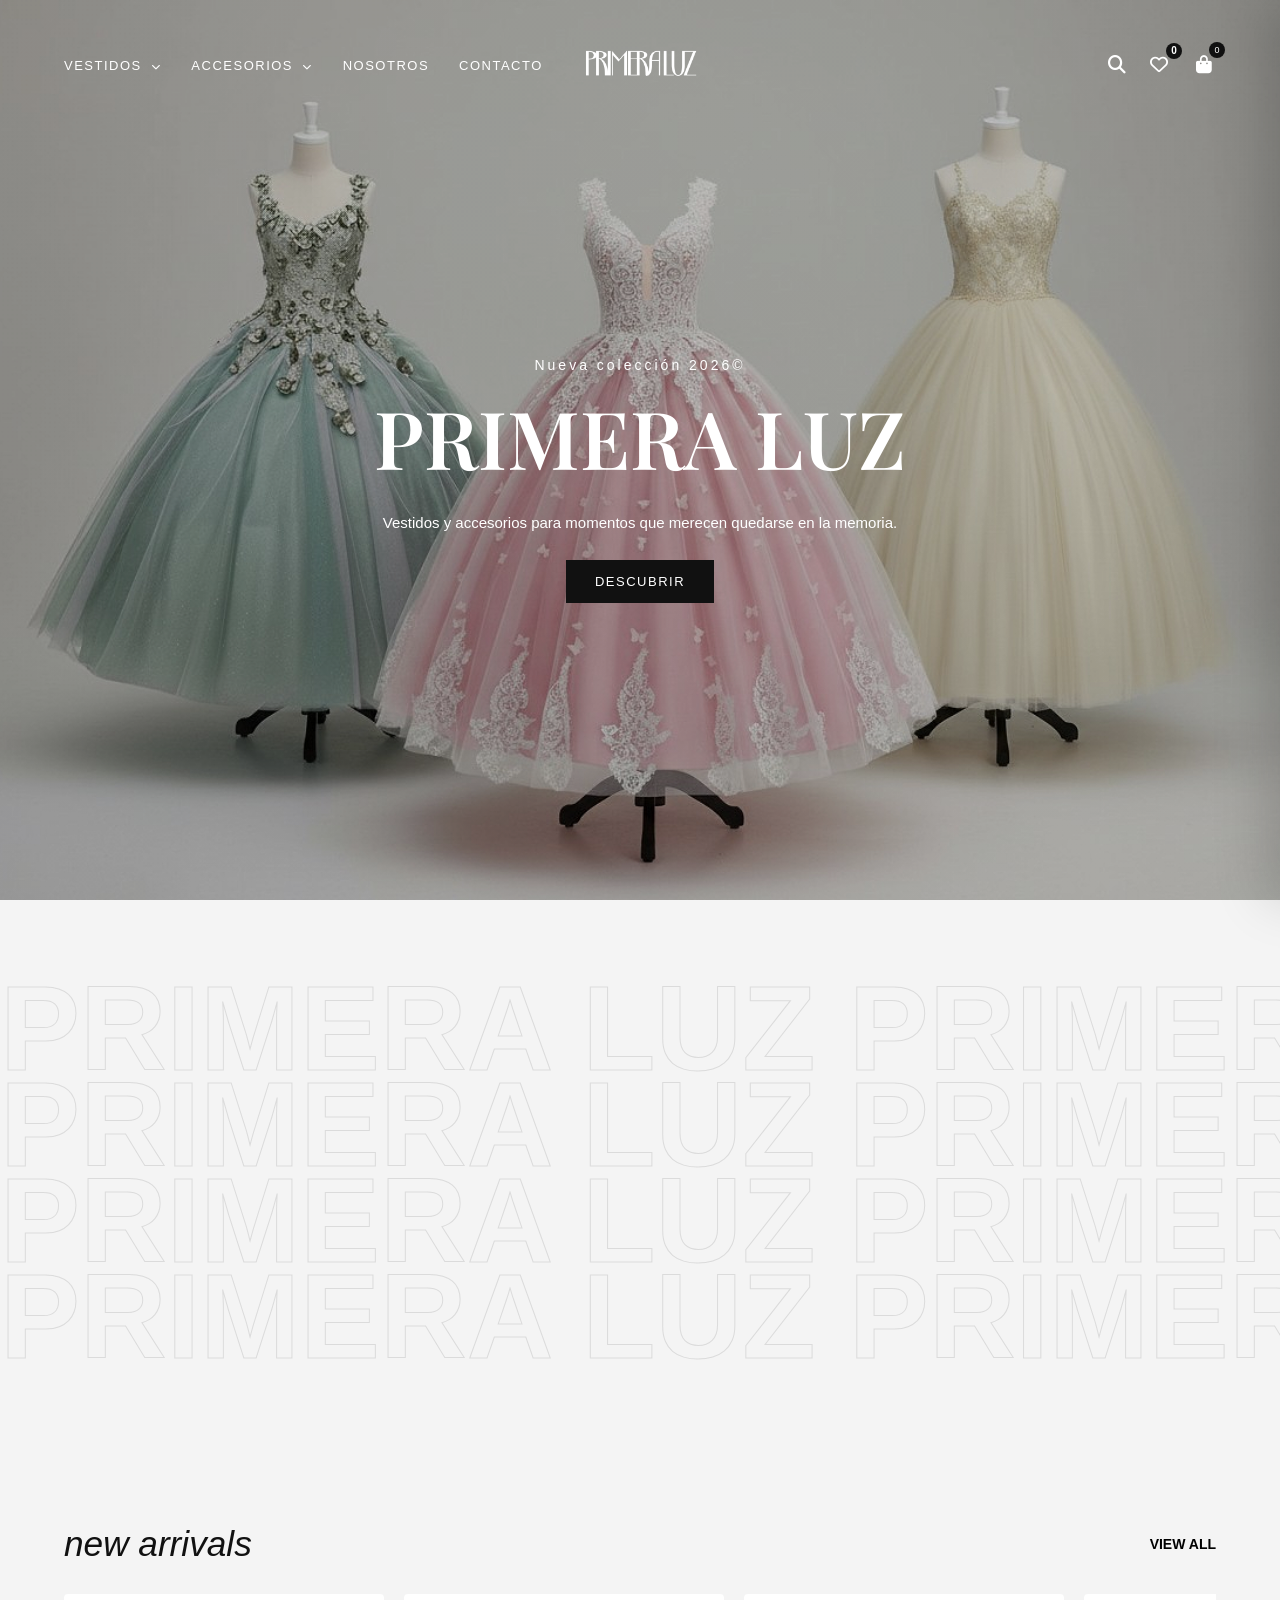
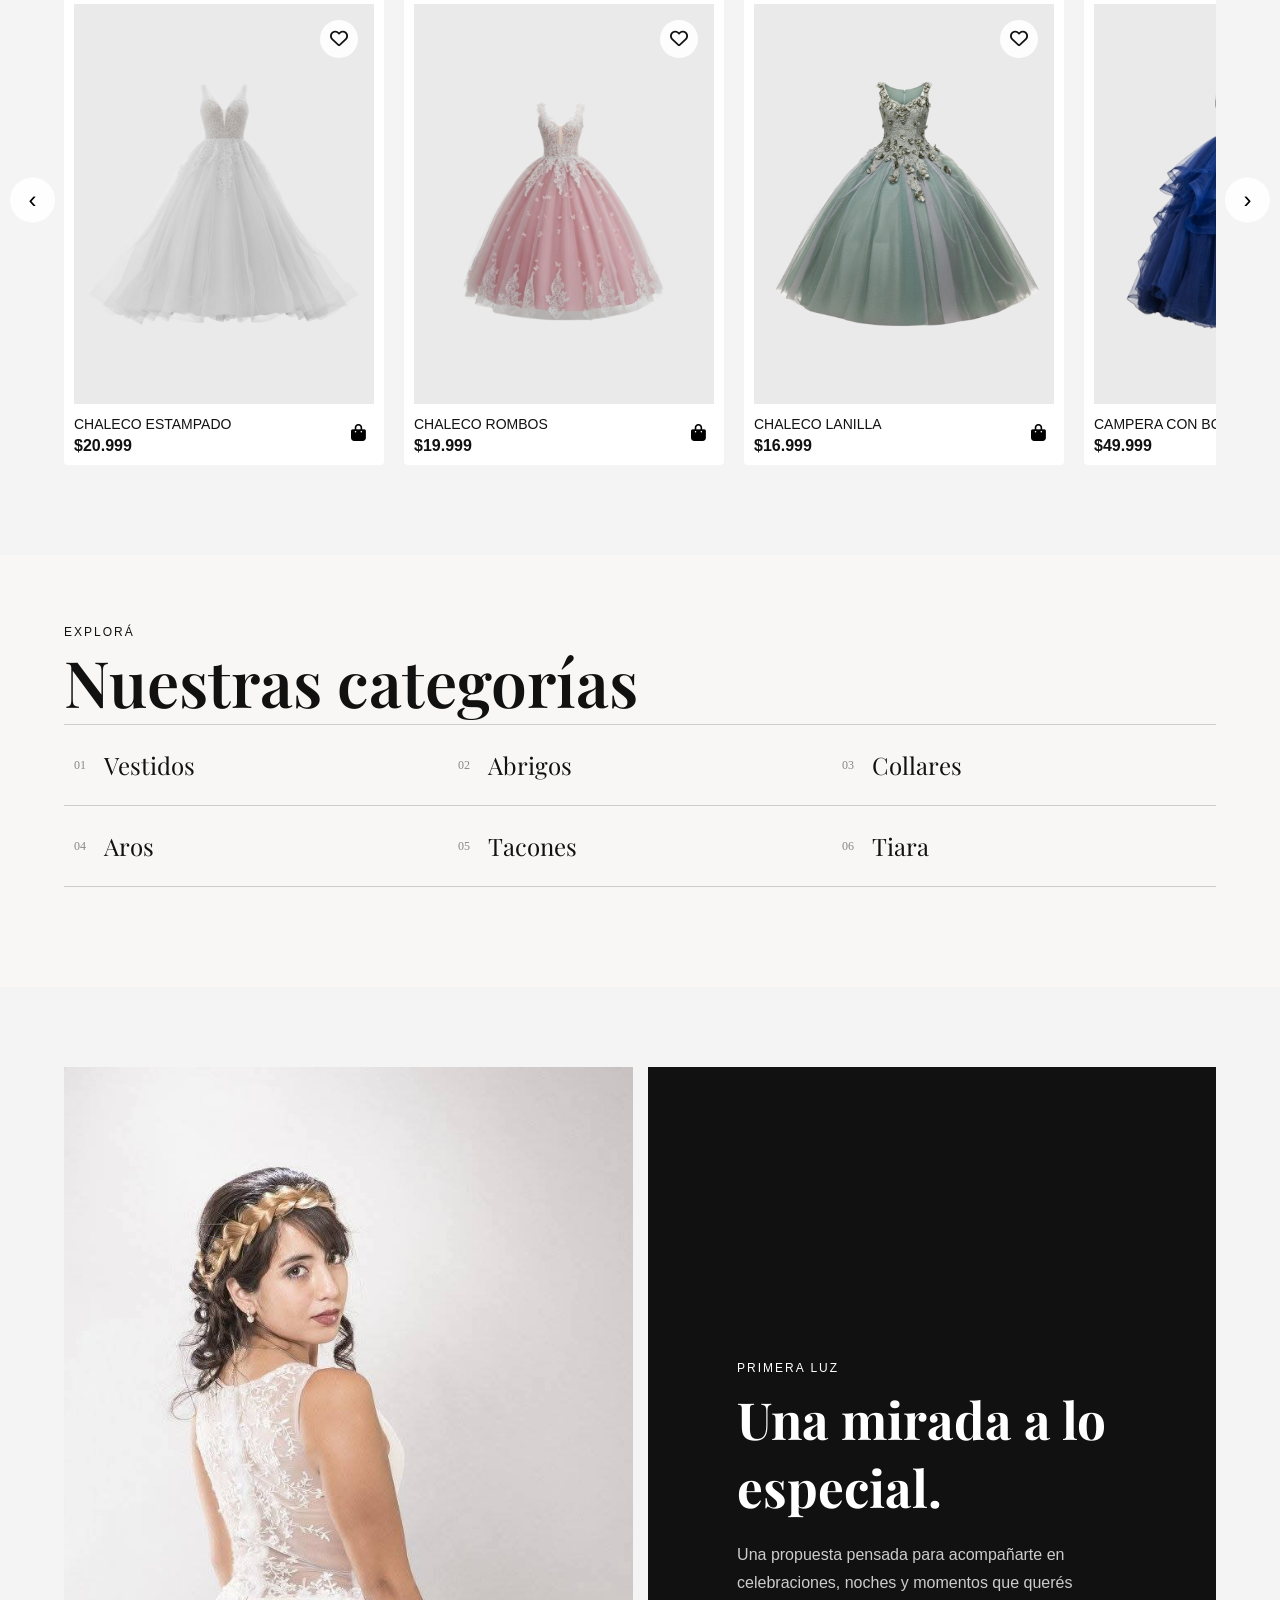
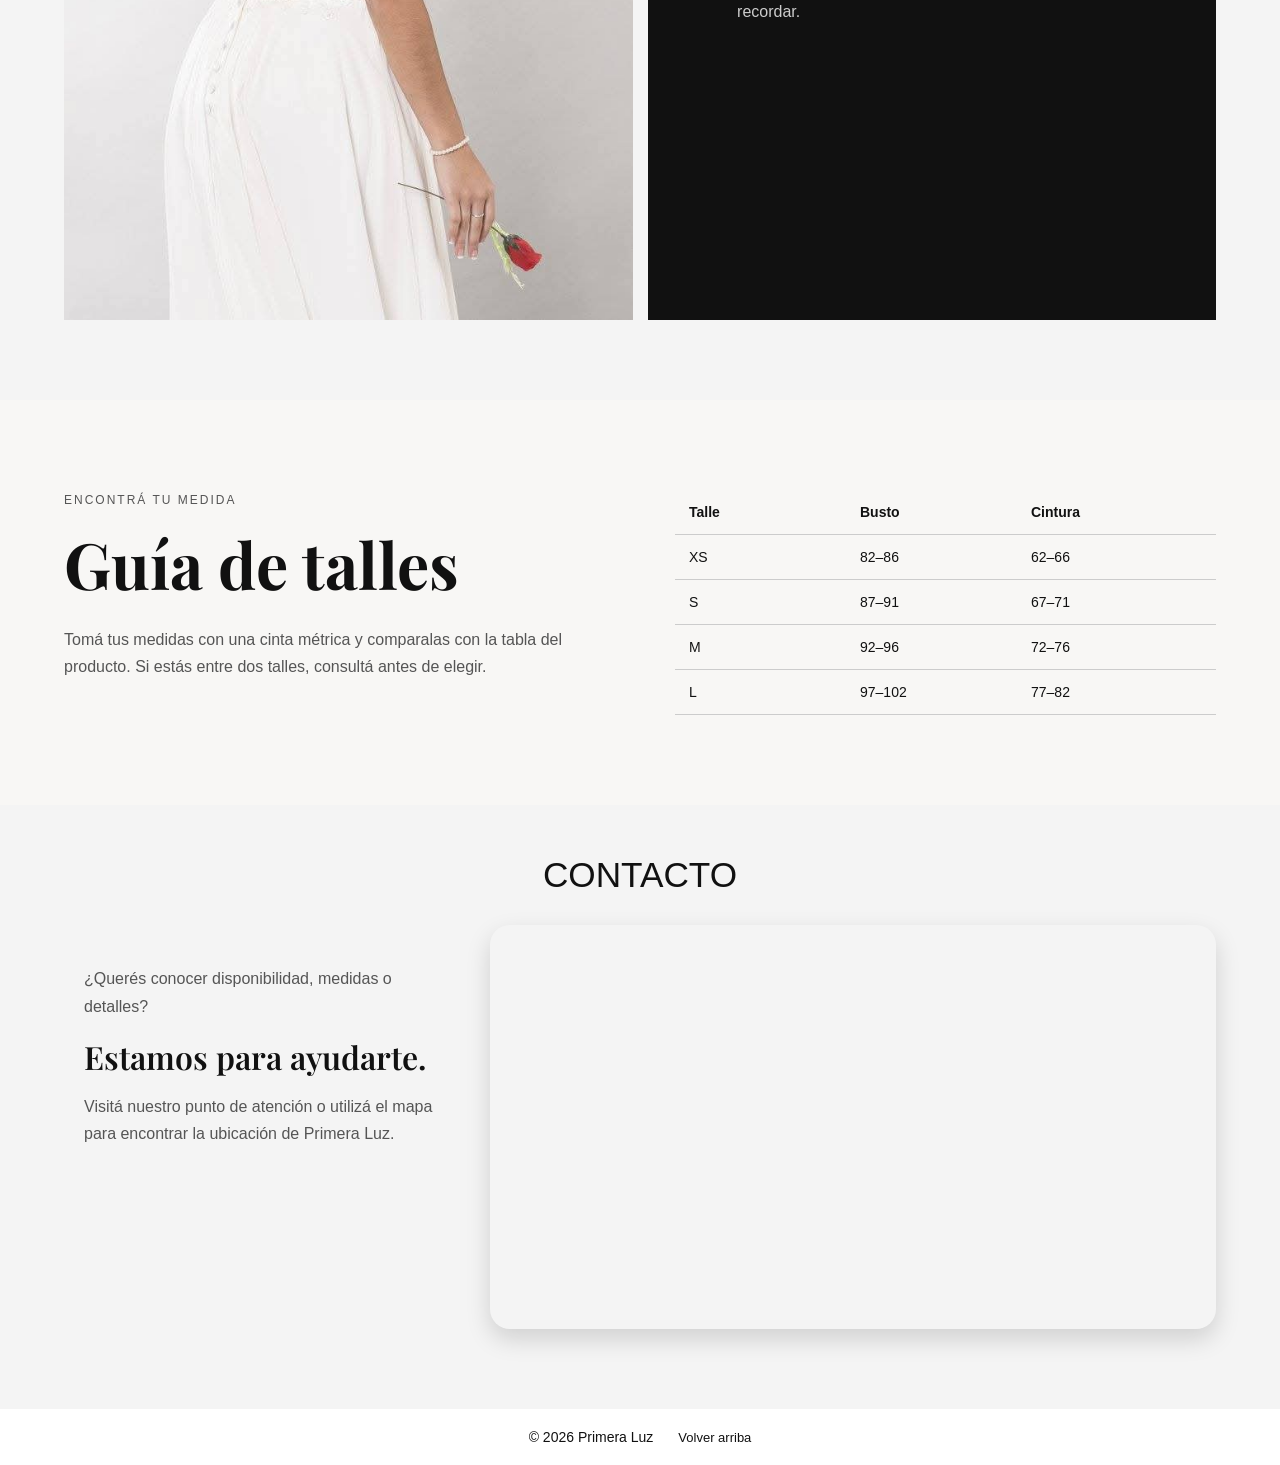
<file: index.html>
<!DOCTYPE html><html lang="es"><head><meta charset="UTF-8"><meta name="viewport" content="width=device-width, initial-scale=1.0"><title>Primera Luz</title><link rel="stylesheet" href="https://cdnjs.cloudflare.com/ajax/libs/font-awesome/6.5.0/css/all.min.css"><link href="https://fonts.googleapis.com/css2?family=Playfair+Display:wght@600&family=Segoe+UI:wght@400;500;600&display=swap" rel="stylesheet"><link rel="stylesheet" href="style.css"></head><body data-pagina="inicio"><header id="header">
  <div class="menu-toggle" id="mobile-menu-btn"><i class="fa-solid fa-bars"></i></div>
  <nav class="nav-menu" id="nav-menu"><div class="menu-close" id="mobile-menu-close"><i class="fa-solid fa-xmark"></i></div>
    <ul>
      <li class="dropdown"><a href="vestidos.html" class="main-link">Vestidos <i class="fa-solid fa-chevron-down"></i></a><ul class="dropdown-content"><li><a href="vestidos.html">Ver Vestidos</a></li><li><a href="index.html#talles">Guía de talles</a></li></ul></li>
      <li class="dropdown"><a href="#" class="main-link" onclick="return false">Accesorios <i class="fa-solid fa-chevron-down"></i></a><ul class="dropdown-content">
        <li><a href="abrigos.html">Abrigos</a></li><li><a href="tacones.html">Tacones</a></li><li><a href="collares.html">Collares</a></li><li><a href="aros.html">Aros</a></li><li><a href="tiaras.html">Tiara</a></li></ul></li>
      <li><a href="index.html#nosotros">Nosotros</a></li><li><a href="index.html#contacto">Contacto</a></li>
    </ul></nav>
  <div class="menu-overlay" id="menu-overlay"></div>
  <div class="logo"><a href="index.html"><img src="imagenes/logo blanco.png" alt="Primera Luz" class="logo-blanco"><img src="imagenes/logo negro.png" alt="Primera Luz" class="logo-negro"></a></div>
  <div class="icons"><div class="search-box-container"><input type="text" id="search-input" placeholder="Buscar productos..."><i class="fa-solid fa-magnifying-glass" id="search-icon"></i></div><button class="header-action" onclick="alternarSeccionFavoritos()" aria-label="Favoritos"><i class="fa-regular fa-heart" id="header-fav-icon"></i><span id="fav-count">0</span></button><button class="header-action" onclick="alternarCarrito()" aria-label="Carrito"><i class="fa-solid fa-bag-shopping"></i><span id="cart-count">0</span></button></div>
</header>
<section class="hero"><div class="hero-content"><p class="sub">Nueva colección 2026©</p><h2>PRIMERA LUZ</h2><p class="hero-description">Vestidos y accesorios para momentos que merecen quedarse en la memoria.</p><a class="btn-principal hero-btn" href="#productos-seccion">DESCUBRIR</a></div></section>
<div id="contenido-tienda"><div class="fondo-pattern"><p class="fila izquierda">PRIMERA LUZ PRIMERA LUZ PRIMERA LUZ</p><p class="fila derecha">PRIMERA LUZ PRIMERA LUZ PRIMERA LUZ</p><p class="fila izquierda">PRIMERA LUZ PRIMERA LUZ PRIMERA LUZ</p><p class="fila derecha">PRIMERA LUZ PRIMERA LUZ PRIMERA LUZ</p></div>
<section class="productos" id="productos-seccion"><div class="productos-header"><h2><span id="titulo-categoria">NEW ARRIVALS</span></h2><a href="#productos-seccion" onclick="document.getElementById('search-input').value='';renderizarProductos();return false">VIEW ALL</a></div><div class="productos-container" id="grilla-productos"></div><button class="prev" aria-label="Anterior">‹</button><button class="next" aria-label="Siguiente">›</button></section>
<section class="categorias-destacadas"><div class="section-title"><p>Explorá</p><h2>Nuestras categorías</h2></div><div class="categoria-links"><a href="vestidos.html"><span>01</span>Vestidos</a><a href="abrigos.html"><span>02</span>Abrigos</a><a href="collares.html"><span>03</span>Collares</a><a href="aros.html"><span>04</span>Aros</a><a href="tacones.html"><span>05</span>Tacones</a><a href="tiaras.html"><span>06</span>Tiara</a></div></section>
<section class="doble-img" id="nosotros"><div class="img-box"><img src="imagenes/nadia 1.jpeg" alt="Primera Luz - nosotros"></div><div class="img-box about-copy"><p>Primera Luz</p><h2>Una mirada a lo especial.</h2><span>Una propuesta pensada para acompañarte en celebraciones, noches y momentos que querés recordar.</span></div></section>
<section class="talles" id="talles"><div><p>Encontrá tu medida</p><h2>Guía de talles</h2><p>Tomá tus medidas con una cinta métrica y comparalas con la tabla del producto. Si estás entre dos talles, consultá antes de elegir.</p></div><div class="talles-table"><div><b>Talle</b><b>Busto</b><b>Cintura</b></div><div><span>XS</span><span>82–86</span><span>62–66</span></div><div><span>S</span><span>87–91</span><span>67–71</span></div><div><span>M</span><span>92–96</span><span>72–76</span></div><div><span>L</span><span>97–102</span><span>77–82</span></div></div></section>
<section class="mapa" id="contacto"><div class="productos-header contact-title"><h2>CONTACTO</h2></div><div class="contacto-grid"><div><p>¿Querés conocer disponibilidad, medidas o detalles?</p><h3>Estamos para ayudarte.</h3><p>Visitá nuestro punto de atención o utilizá el mapa para encontrar la ubicación de Primera Luz.</p></div><div class="mapa-container"><iframe src="https://www.google.com/maps/embed?pb=!1m18!1m12!1m3!1d12409.991890529654!2d-68.10736975!3d-38.9582959!2m3!1f0!2f0!3f0!3m2!1i1024!2i768!4f13.1!3m3!1m2!1s0x960a33a9f56a01f5%3A0x556e608edd1cfa00!2sPrimera%20Luz%20De%20Luciana%20Vestidos%2C%20ventas%20y%20alquiler%20en%20neuquen!5e0!3m2!1ses-419!2sar!4v1774406930002!5m2!1ses-419!2sar" allowfullscreen="" loading="lazy"></iframe></div></div></section></div><section id="seccion-favoritos" class="seccion-oculta"><div class="productos-header"><h2>Mis <span>Favoritos</span></h2><a href="javascript:alternarSeccionFavoritos()">Volver a la tienda</a></div><div class="productos-container favs-grid" id="favoritos-container"></div></section>
<div class="quick-view-modal" id="quick-view-modal"><div class="quick-view-card" id="quick-view-content"></div></div>
<aside class="carrito-panel" id="carrito-panel"><div class="carrito-header"><h2>Mi carrito</h2><button onclick="alternarCarrito()"><i class="fa-solid fa-xmark"></i></button></div><div id="carrito-items"></div><div class="carrito-footer"><div><span>Total</span><strong id="carrito-total">$0</strong></div><button class="btn-principal" onclick="mostrarToast('Demo: podés conectar aquí tu checkout')">Continuar</button></div></aside><div class="toast" id="toast"></div><footer><p>© 2026 Primera Luz</p><a href="#">Volver arriba</a></footer><script src="script.js"></script></body></html>
</file>
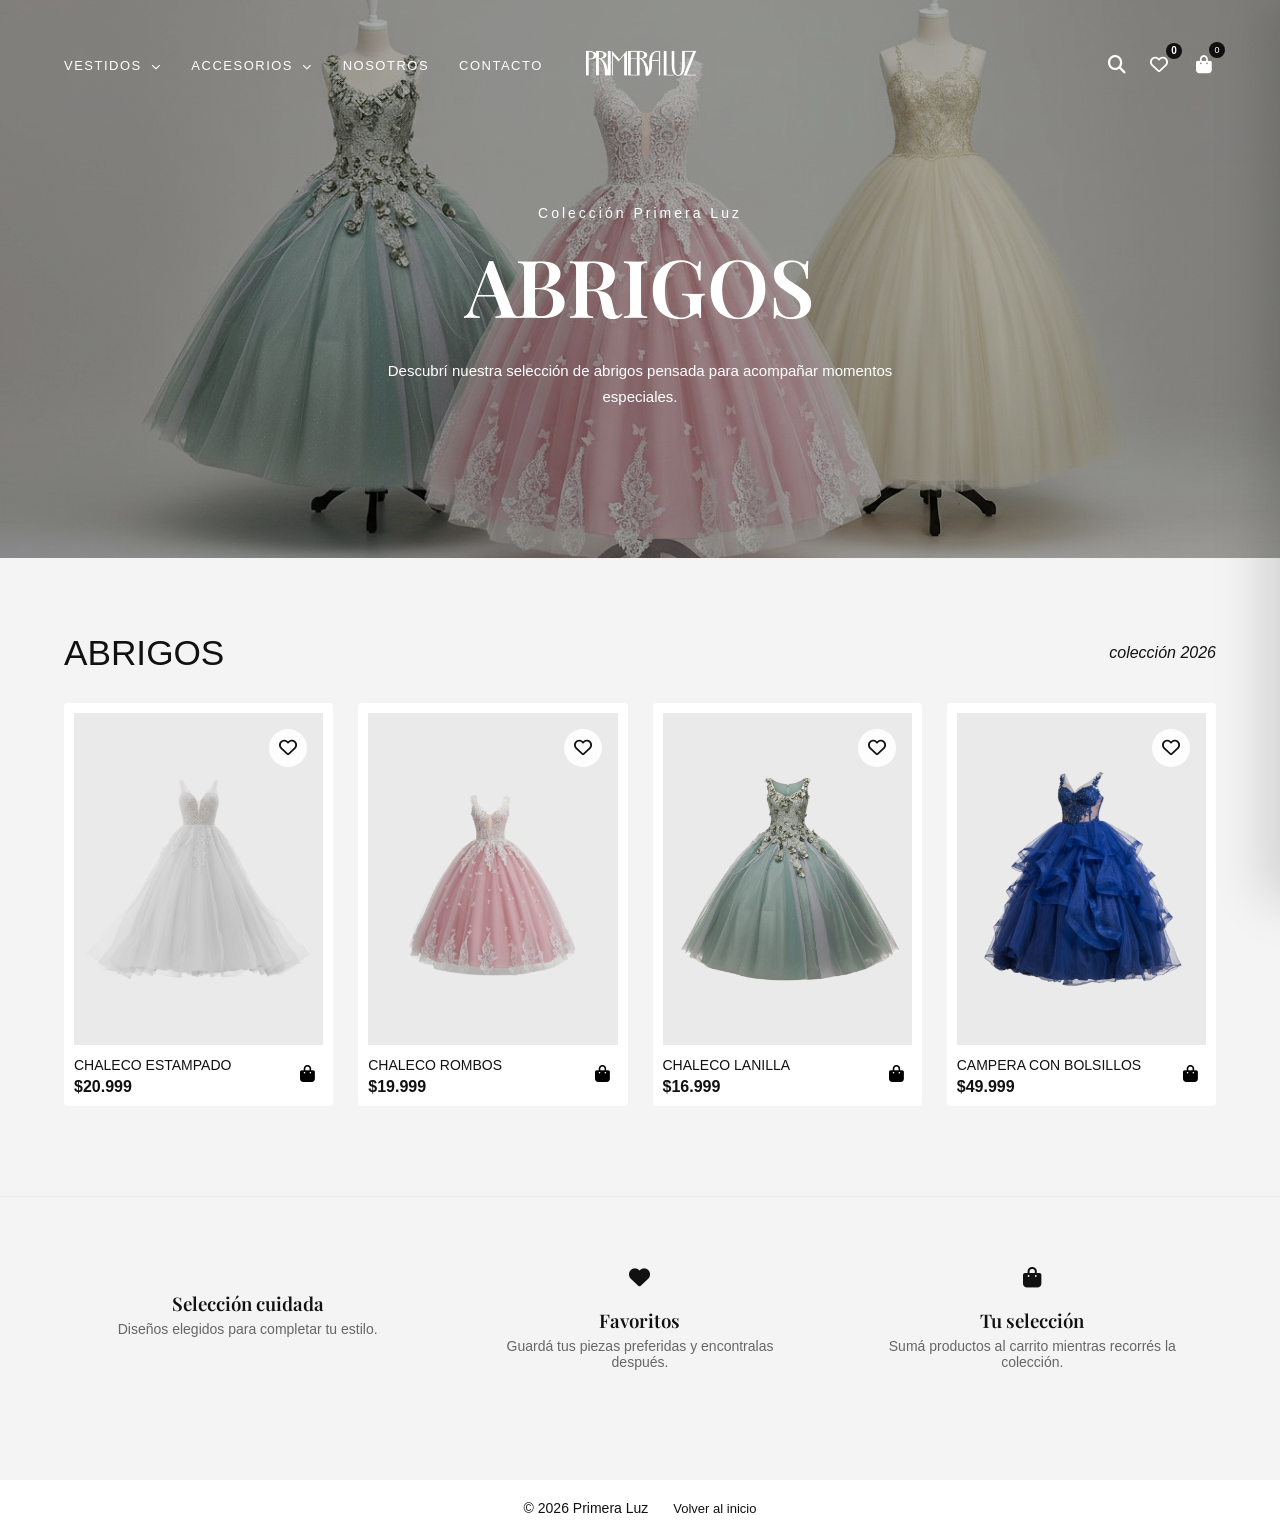
<file: abrigos.html>
<!DOCTYPE html><html lang="es"><head><meta charset="UTF-8"><meta name="viewport" content="width=device-width, initial-scale=1.0"><title>Abrigos | Primera Luz</title><link rel="stylesheet" href="style.css"><link rel="stylesheet" href="https://cdnjs.cloudflare.com/ajax/libs/font-awesome/6.5.0/css/all.min.css"><link href="https://fonts.googleapis.com/css2?family=Playfair+Display:wght@600&family=Segoe+UI:wght@400;500;600&display=swap" rel="stylesheet"></head><body data-pagina="abrigos">
<header id="header">
  <div class="menu-toggle" id="mobile-menu-btn"><i class="fa-solid fa-bars"></i></div>
  <nav class="nav-menu" id="nav-menu"><div class="menu-close" id="mobile-menu-close"><i class="fa-solid fa-xmark"></i></div>
    <ul>
      <li class="dropdown"><a href="vestidos.html" class="main-link">Vestidos <i class="fa-solid fa-chevron-down"></i></a><ul class="dropdown-content"><li><a href="vestidos.html">Ver Vestidos</a></li><li><a href="index.html#talles">Guía de talles</a></li></ul></li>
      <li class="dropdown"><a href="#" class="main-link" onclick="return false">Accesorios <i class="fa-solid fa-chevron-down"></i></a><ul class="dropdown-content">
        <li><a href="abrigos.html">Abrigos</a></li><li><a href="tacones.html">Tacones</a></li><li><a href="collares.html">Collares</a></li><li><a href="aros.html">Aros</a></li><li><a href="tiaras.html">Tiara</a></li></ul></li>
      <li><a href="index.html#nosotros">Nosotros</a></li><li><a href="index.html#contacto">Contacto</a></li>
    </ul></nav>
  <div class="menu-overlay" id="menu-overlay"></div>
  <div class="logo"><a href="index.html"><img src="imagenes/logo blanco.png" alt="Primera Luz" class="logo-blanco"><img src="imagenes/logo negro.png" alt="Primera Luz" class="logo-negro"></a></div>
  <div class="icons"><div class="search-box-container"><input type="text" id="search-input" placeholder="Buscar productos..."><i class="fa-solid fa-magnifying-glass" id="search-icon"></i></div><button class="header-action" onclick="alternarSeccionFavoritos()" aria-label="Favoritos"><i class="fa-regular fa-heart" id="header-fav-icon"></i><span id="fav-count">0</span></button><button class="header-action" onclick="alternarCarrito()" aria-label="Carrito"><i class="fa-solid fa-bag-shopping"></i><span id="cart-count">0</span></button></div>
</header>
<div id="contenido-tienda"><section class="category-hero"><div class="hero-content"><p class="sub">Colección Primera Luz</p><h2>ABRIGOS</h2><p class="hero-description">Descubrí nuestra selección de abrigos pensada para acompañar momentos especiales.</p></div></section><section class="productos category-products"><div class="productos-header"><h2 id="titulo-categoria">Abrigos</h2><span class="resultados-label">Colección 2026</span></div><div class="productos-container category-grid" id="grilla-productos"></div></section><section class="beneficios"><div><i class="fa-solid fa-sparkles"></i><h3>Selección cuidada</h3><p>Diseños elegidos para completar tu estilo.</p></div><div><i class="fa-solid fa-heart"></i><h3>Favoritos</h3><p>Guardá tus piezas preferidas y encontralas después.</p></div><div><i class="fa-solid fa-bag-shopping"></i><h3>Tu selección</h3><p>Sumá productos al carrito mientras recorrés la colección.</p></div></section></div><section id="seccion-favoritos" class="seccion-oculta"><div class="productos-header"><h2>Mis <span>Favoritos</span></h2><a href="javascript:alternarSeccionFavoritos()">Volver a la tienda</a></div><div class="productos-container favs-grid" id="favoritos-container"></div></section>
<div class="quick-view-modal" id="quick-view-modal"><div class="quick-view-card" id="quick-view-content"></div></div>
<aside class="carrito-panel" id="carrito-panel"><div class="carrito-header"><h2>Mi carrito</h2><button onclick="alternarCarrito()"><i class="fa-solid fa-xmark"></i></button></div><div id="carrito-items"></div><div class="carrito-footer"><div><span>Total</span><strong id="carrito-total">$0</strong></div><button class="btn-principal" onclick="mostrarToast('Demo: podés conectar aquí tu checkout')">Continuar</button></div></aside><div class="toast" id="toast"></div><footer><p>© 2026 Primera Luz</p><a href="index.html">Volver al inicio</a></footer><script src="script.js"></script></body></html>
</file>
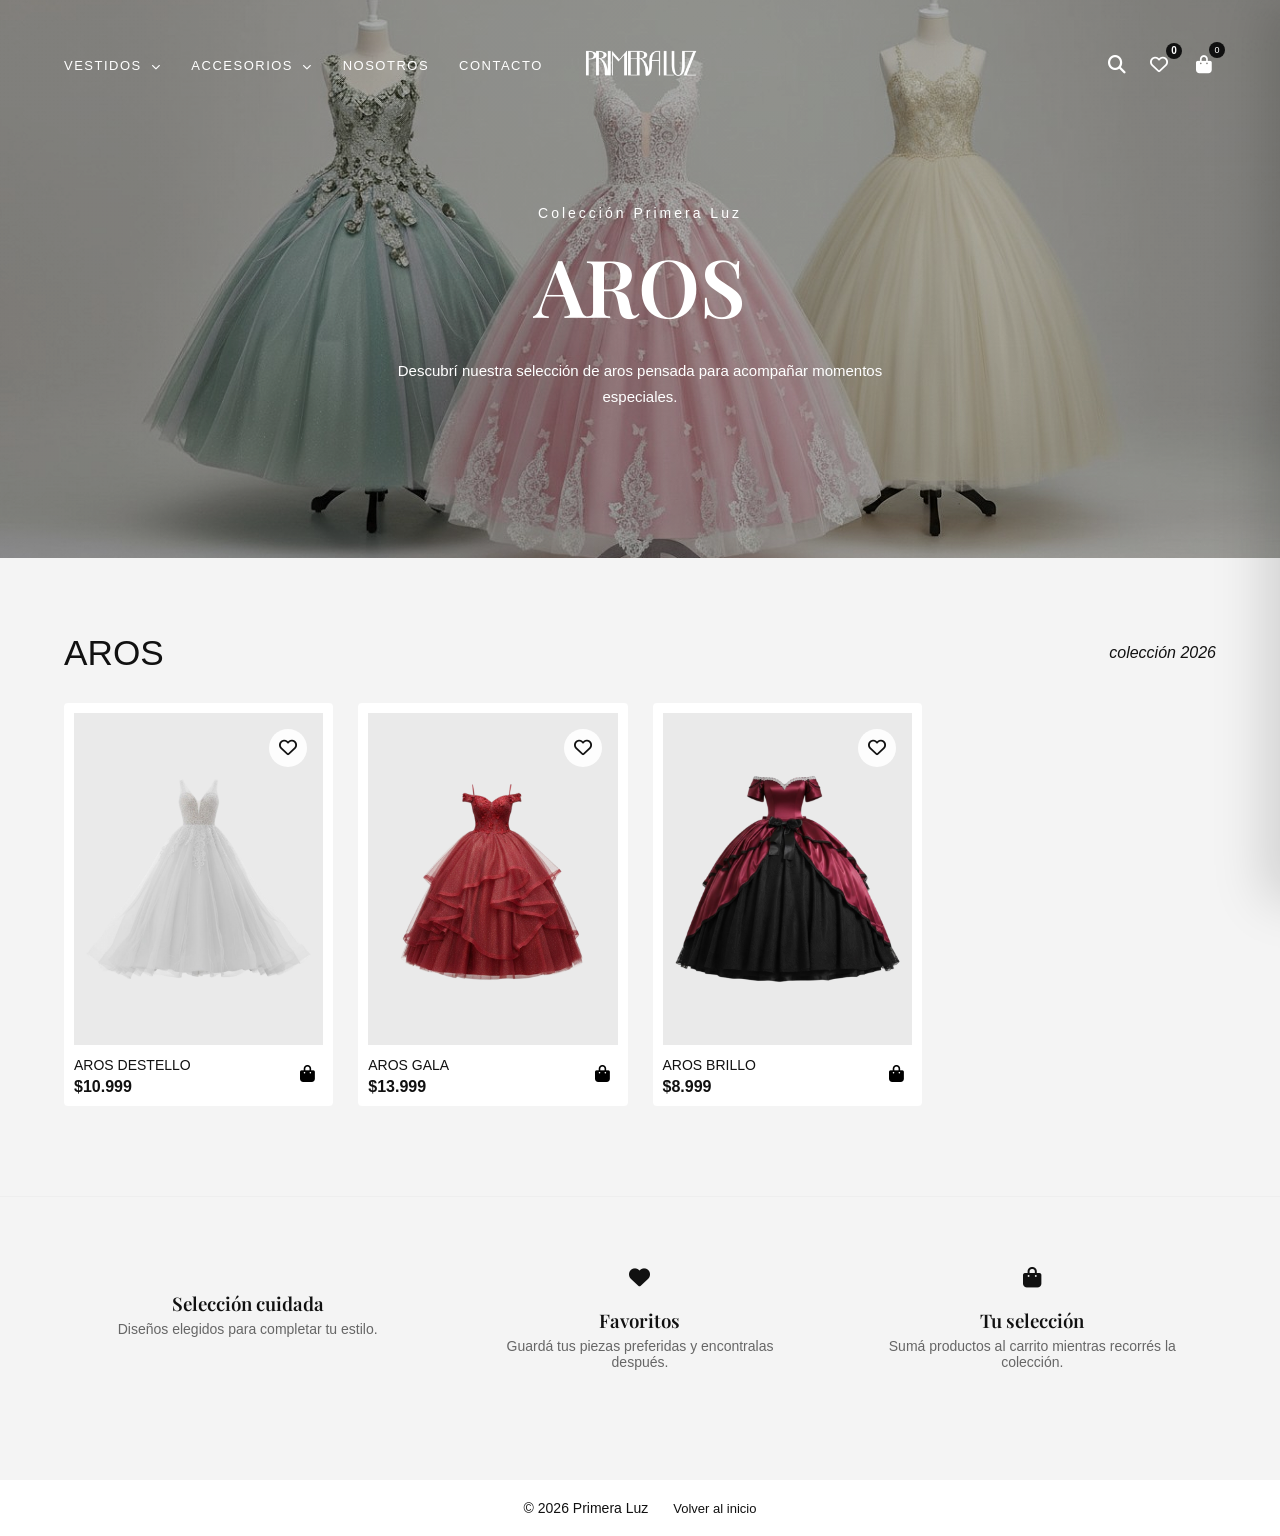
<file: aros.html>
<!DOCTYPE html><html lang="es"><head><meta charset="UTF-8"><meta name="viewport" content="width=device-width, initial-scale=1.0"><title>Aros | Primera Luz</title><link rel="stylesheet" href="style.css"><link rel="stylesheet" href="https://cdnjs.cloudflare.com/ajax/libs/font-awesome/6.5.0/css/all.min.css"><link href="https://fonts.googleapis.com/css2?family=Playfair+Display:wght@600&family=Segoe+UI:wght@400;500;600&display=swap" rel="stylesheet"></head><body data-pagina="aros">
<header id="header">
  <div class="menu-toggle" id="mobile-menu-btn"><i class="fa-solid fa-bars"></i></div>
  <nav class="nav-menu" id="nav-menu"><div class="menu-close" id="mobile-menu-close"><i class="fa-solid fa-xmark"></i></div>
    <ul>
      <li class="dropdown"><a href="vestidos.html" class="main-link">Vestidos <i class="fa-solid fa-chevron-down"></i></a><ul class="dropdown-content"><li><a href="vestidos.html">Ver Vestidos</a></li><li><a href="index.html#talles">Guía de talles</a></li></ul></li>
      <li class="dropdown"><a href="#" class="main-link" onclick="return false">Accesorios <i class="fa-solid fa-chevron-down"></i></a><ul class="dropdown-content">
        <li><a href="abrigos.html">Abrigos</a></li><li><a href="tacones.html">Tacones</a></li><li><a href="collares.html">Collares</a></li><li><a href="aros.html">Aros</a></li><li><a href="tiaras.html">Tiara</a></li></ul></li>
      <li><a href="index.html#nosotros">Nosotros</a></li><li><a href="index.html#contacto">Contacto</a></li>
    </ul></nav>
  <div class="menu-overlay" id="menu-overlay"></div>
  <div class="logo"><a href="index.html"><img src="imagenes/logo blanco.png" alt="Primera Luz" class="logo-blanco"><img src="imagenes/logo negro.png" alt="Primera Luz" class="logo-negro"></a></div>
  <div class="icons"><div class="search-box-container"><input type="text" id="search-input" placeholder="Buscar productos..."><i class="fa-solid fa-magnifying-glass" id="search-icon"></i></div><button class="header-action" onclick="alternarSeccionFavoritos()" aria-label="Favoritos"><i class="fa-regular fa-heart" id="header-fav-icon"></i><span id="fav-count">0</span></button><button class="header-action" onclick="alternarCarrito()" aria-label="Carrito"><i class="fa-solid fa-bag-shopping"></i><span id="cart-count">0</span></button></div>
</header>
<div id="contenido-tienda"><section class="category-hero"><div class="hero-content"><p class="sub">Colección Primera Luz</p><h2>AROS</h2><p class="hero-description">Descubrí nuestra selección de aros pensada para acompañar momentos especiales.</p></div></section><section class="productos category-products"><div class="productos-header"><h2 id="titulo-categoria">Aros</h2><span class="resultados-label">Colección 2026</span></div><div class="productos-container category-grid" id="grilla-productos"></div></section><section class="beneficios"><div><i class="fa-solid fa-sparkles"></i><h3>Selección cuidada</h3><p>Diseños elegidos para completar tu estilo.</p></div><div><i class="fa-solid fa-heart"></i><h3>Favoritos</h3><p>Guardá tus piezas preferidas y encontralas después.</p></div><div><i class="fa-solid fa-bag-shopping"></i><h3>Tu selección</h3><p>Sumá productos al carrito mientras recorrés la colección.</p></div></section></div><section id="seccion-favoritos" class="seccion-oculta"><div class="productos-header"><h2>Mis <span>Favoritos</span></h2><a href="javascript:alternarSeccionFavoritos()">Volver a la tienda</a></div><div class="productos-container favs-grid" id="favoritos-container"></div></section>
<div class="quick-view-modal" id="quick-view-modal"><div class="quick-view-card" id="quick-view-content"></div></div>
<aside class="carrito-panel" id="carrito-panel"><div class="carrito-header"><h2>Mi carrito</h2><button onclick="alternarCarrito()"><i class="fa-solid fa-xmark"></i></button></div><div id="carrito-items"></div><div class="carrito-footer"><div><span>Total</span><strong id="carrito-total">$0</strong></div><button class="btn-principal" onclick="mostrarToast('Demo: podés conectar aquí tu checkout')">Continuar</button></div></aside><div class="toast" id="toast"></div><footer><p>© 2026 Primera Luz</p><a href="index.html">Volver al inicio</a></footer><script src="script.js"></script></body></html>
</file>
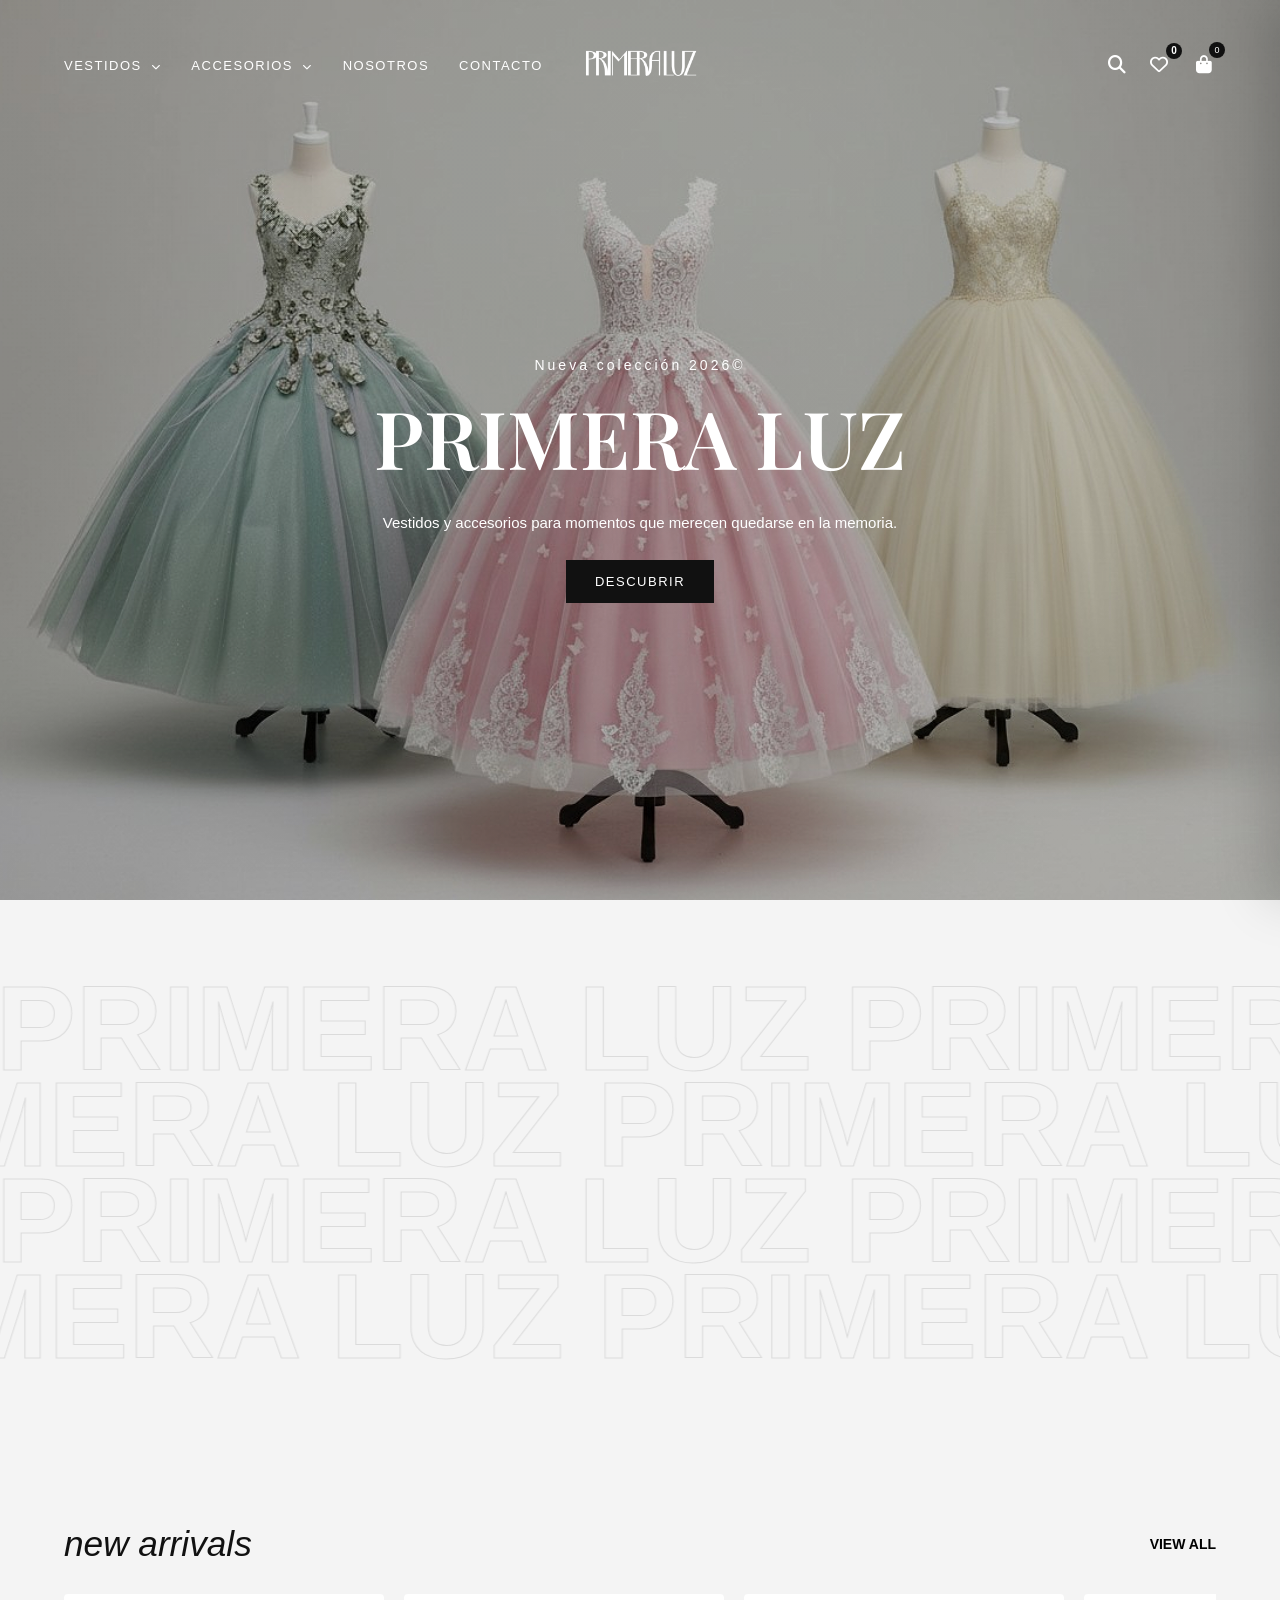
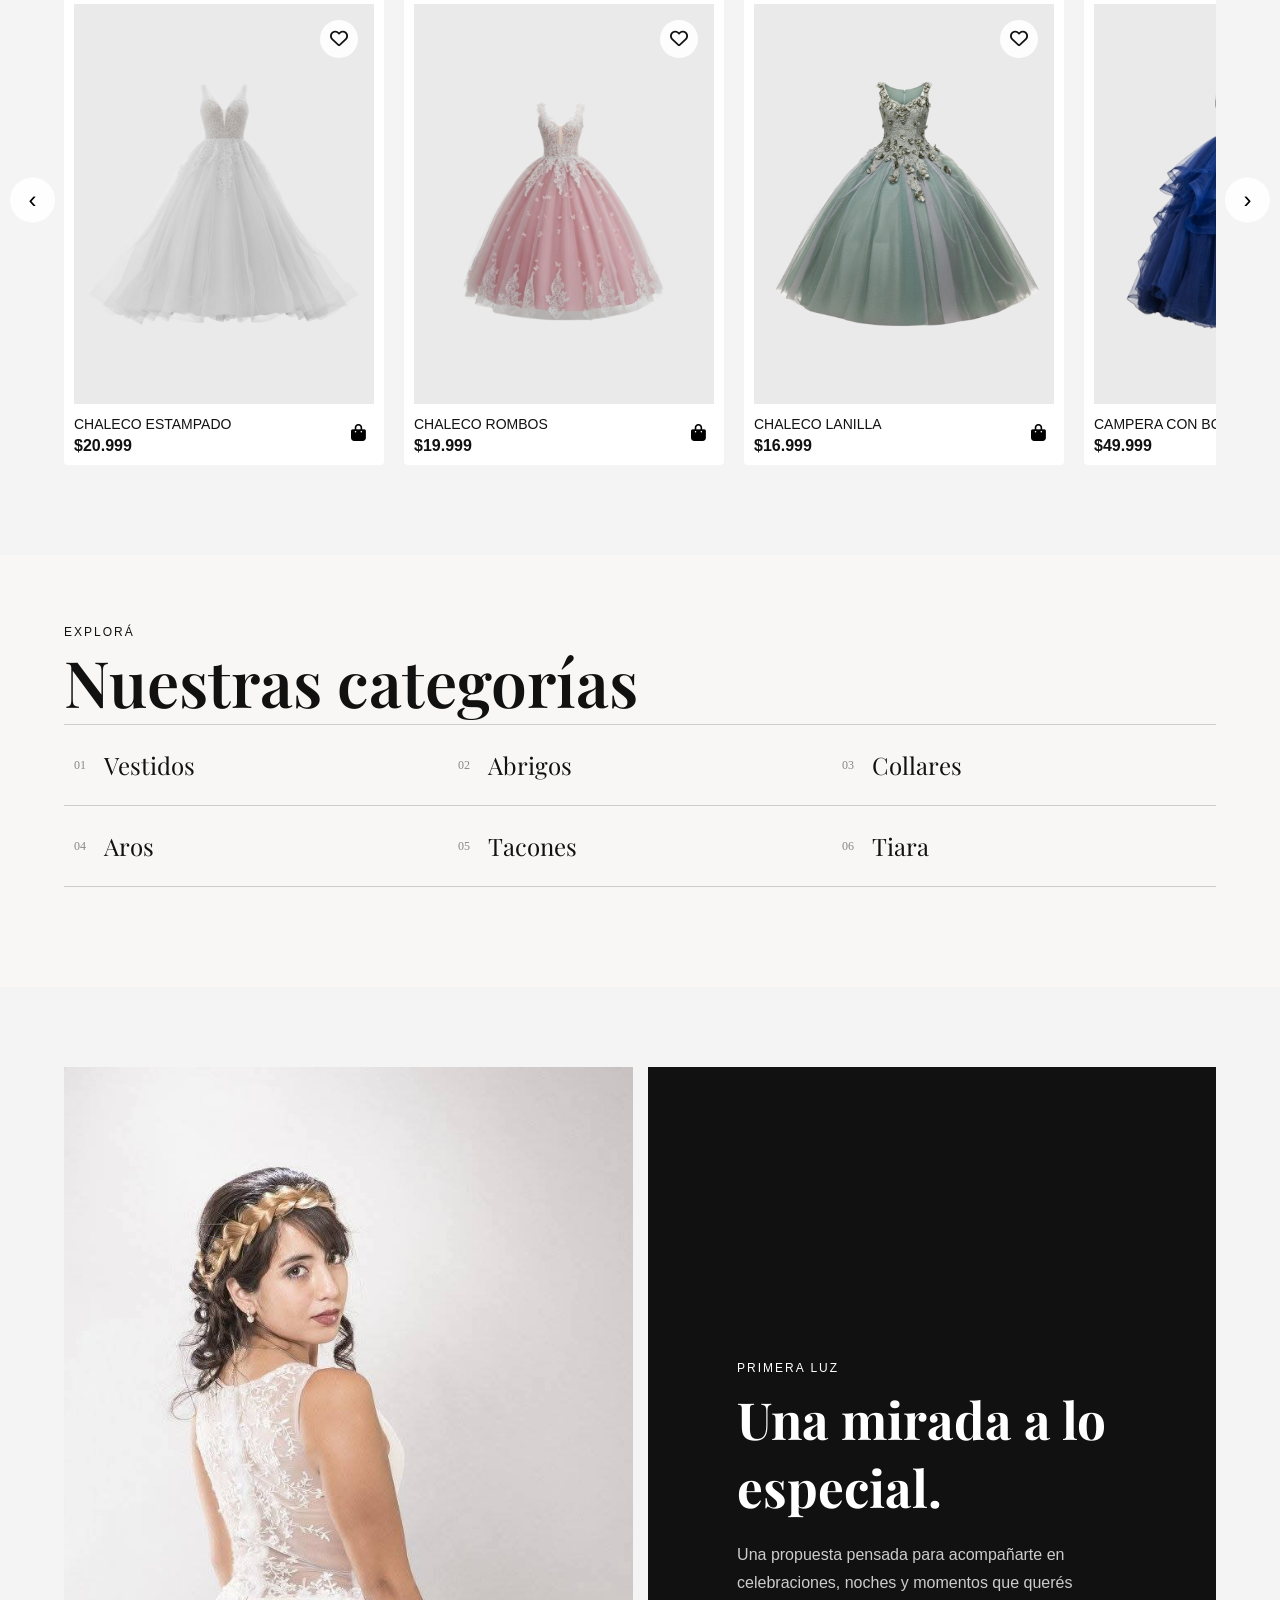
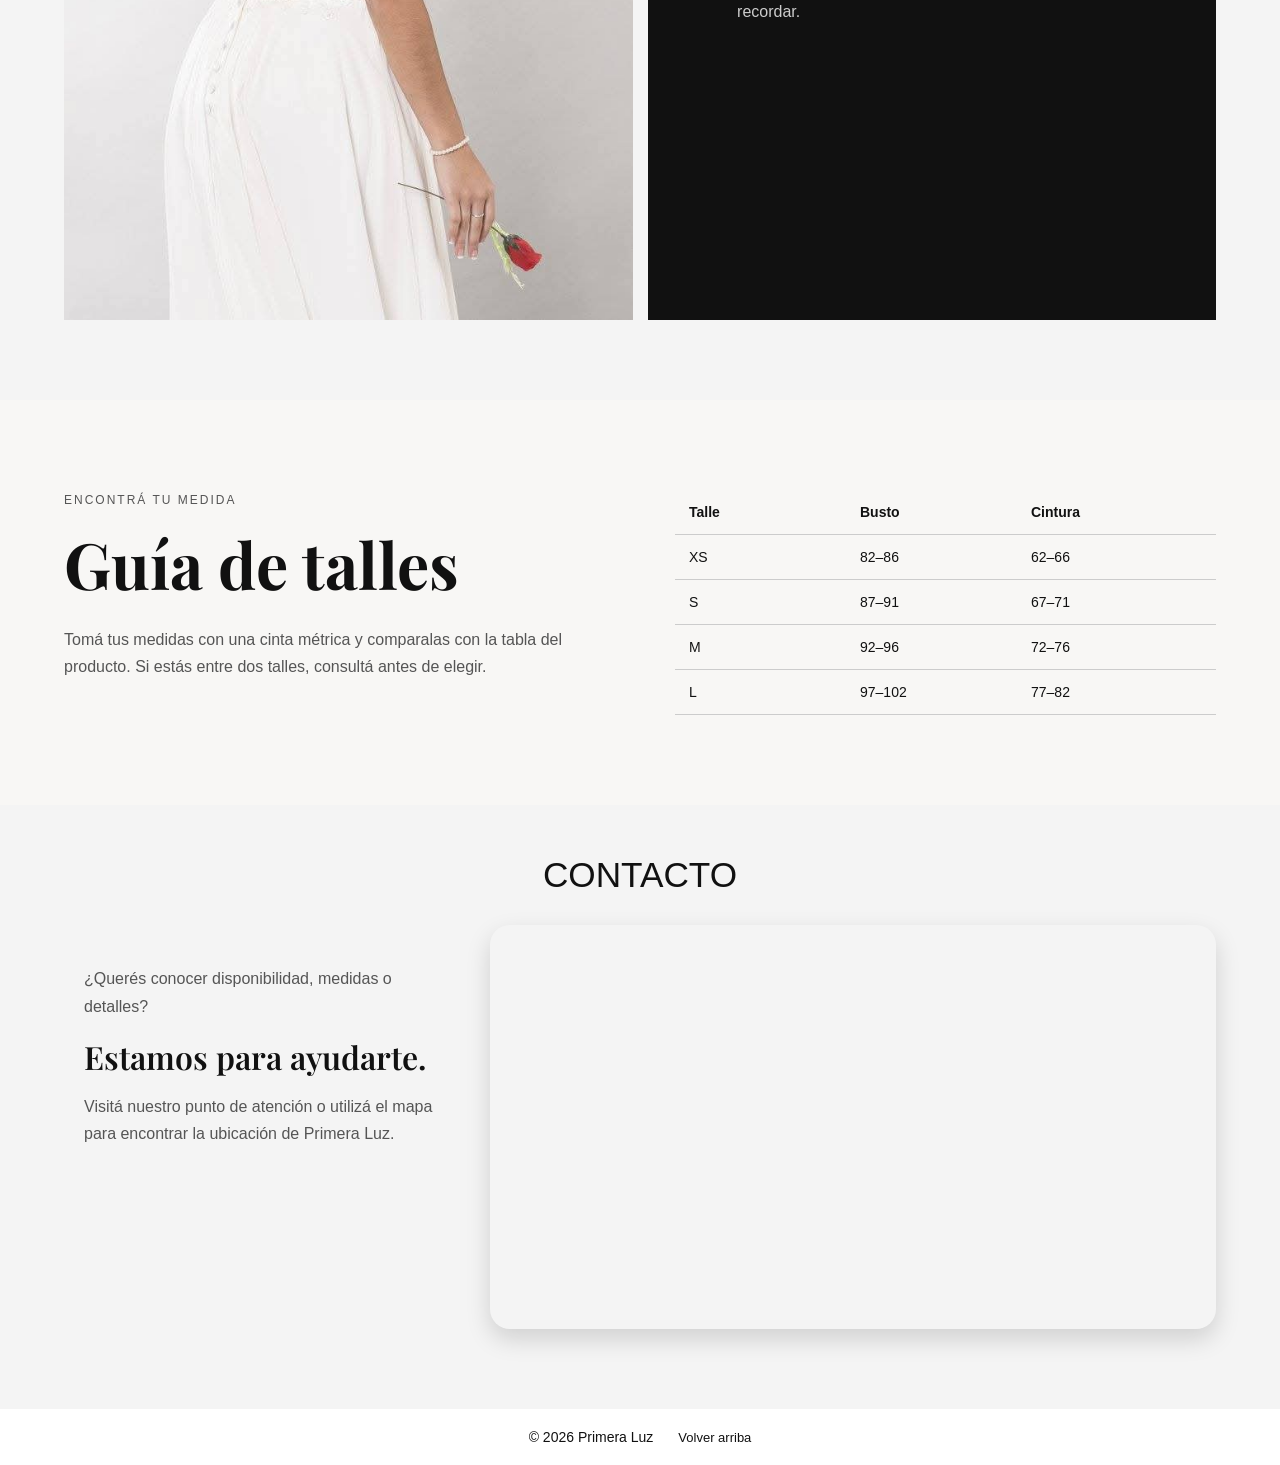
<file: cartaprueba.html>
<!doctype html><html lang="es"><head><meta charset="utf-8"><meta name="viewport" content="width=device-width,initial-scale=1"><meta http-equiv="refresh" content="0; url=index.html"><title>Primera Luz</title></head><body><p>Redirigiendo a Primera Luz...</p></body></html>
</file>
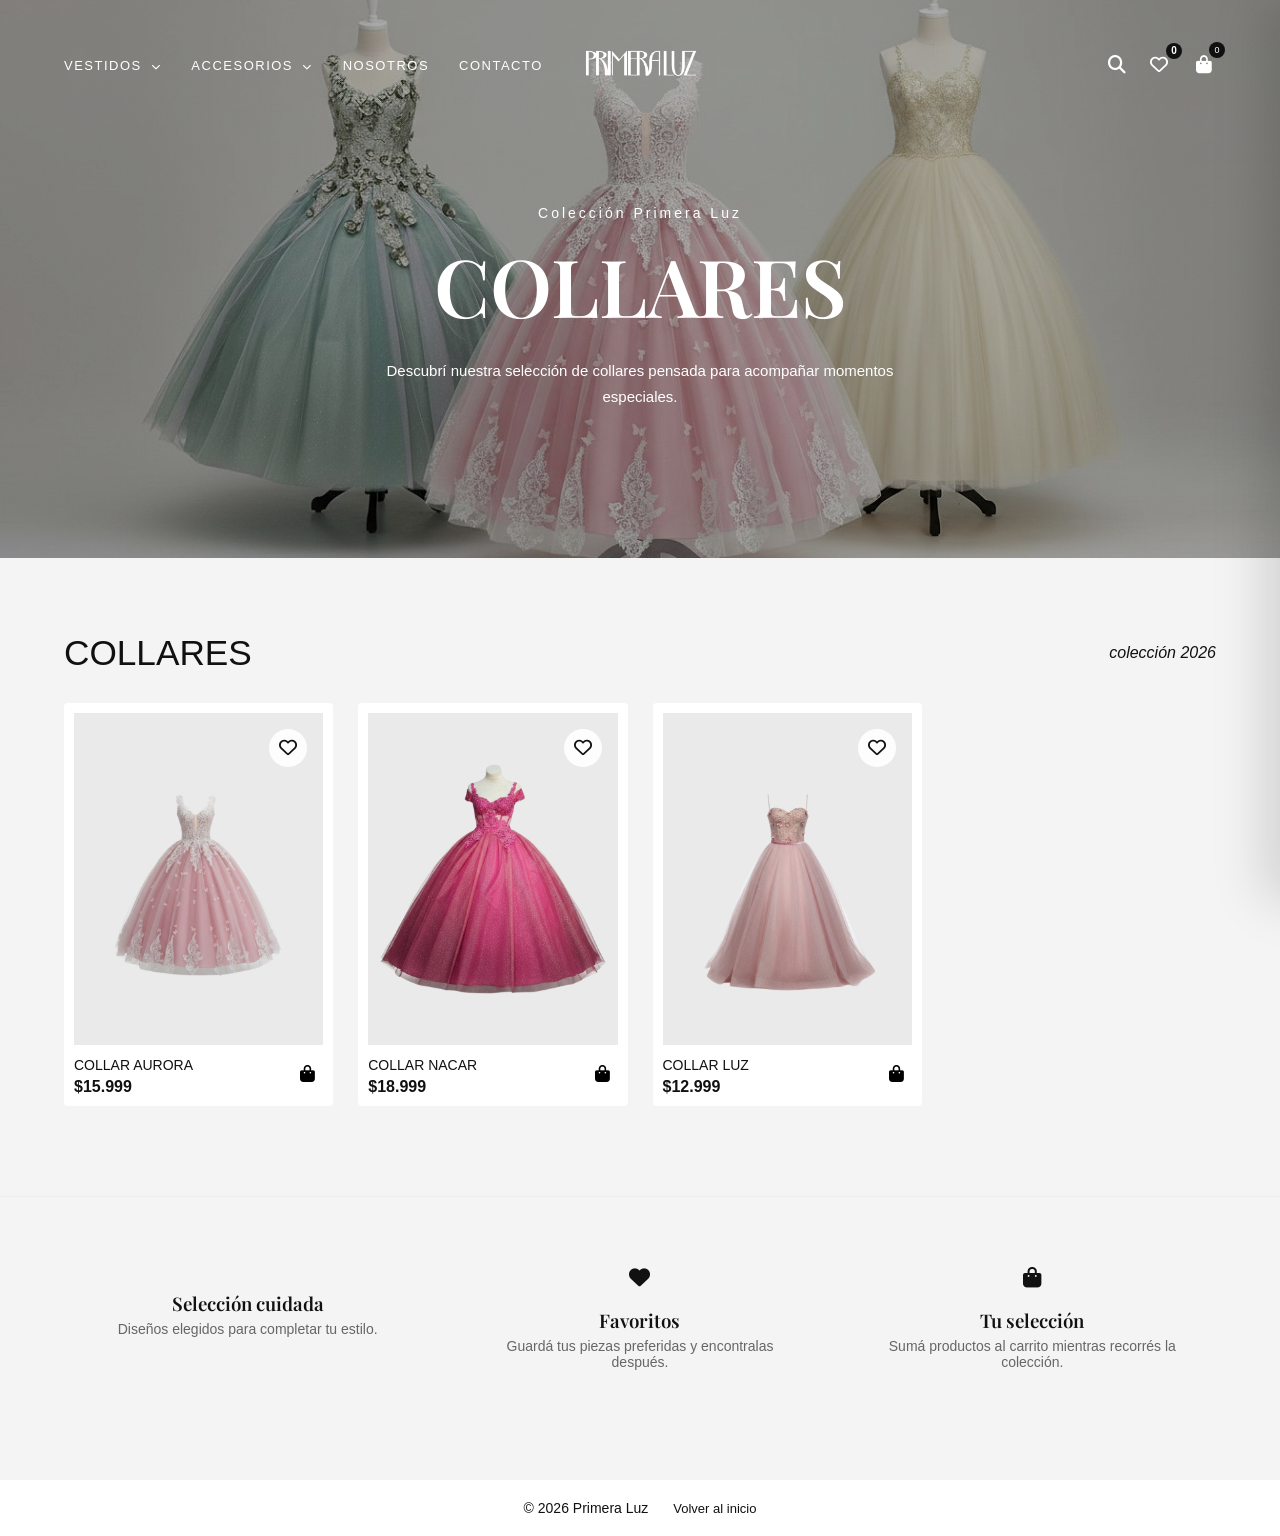
<file: collares.html>
<!DOCTYPE html><html lang="es"><head><meta charset="UTF-8"><meta name="viewport" content="width=device-width, initial-scale=1.0"><title>Collares | Primera Luz</title><link rel="stylesheet" href="style.css"><link rel="stylesheet" href="https://cdnjs.cloudflare.com/ajax/libs/font-awesome/6.5.0/css/all.min.css"><link href="https://fonts.googleapis.com/css2?family=Playfair+Display:wght@600&family=Segoe+UI:wght@400;500;600&display=swap" rel="stylesheet"></head><body data-pagina="collares">
<header id="header">
  <div class="menu-toggle" id="mobile-menu-btn"><i class="fa-solid fa-bars"></i></div>
  <nav class="nav-menu" id="nav-menu"><div class="menu-close" id="mobile-menu-close"><i class="fa-solid fa-xmark"></i></div>
    <ul>
      <li class="dropdown"><a href="vestidos.html" class="main-link">Vestidos <i class="fa-solid fa-chevron-down"></i></a><ul class="dropdown-content"><li><a href="vestidos.html">Ver Vestidos</a></li><li><a href="index.html#talles">Guía de talles</a></li></ul></li>
      <li class="dropdown"><a href="#" class="main-link" onclick="return false">Accesorios <i class="fa-solid fa-chevron-down"></i></a><ul class="dropdown-content">
        <li><a href="abrigos.html">Abrigos</a></li><li><a href="tacones.html">Tacones</a></li><li><a href="collares.html">Collares</a></li><li><a href="aros.html">Aros</a></li><li><a href="tiaras.html">Tiara</a></li></ul></li>
      <li><a href="index.html#nosotros">Nosotros</a></li><li><a href="index.html#contacto">Contacto</a></li>
    </ul></nav>
  <div class="menu-overlay" id="menu-overlay"></div>
  <div class="logo"><a href="index.html"><img src="imagenes/logo blanco.png" alt="Primera Luz" class="logo-blanco"><img src="imagenes/logo negro.png" alt="Primera Luz" class="logo-negro"></a></div>
  <div class="icons"><div class="search-box-container"><input type="text" id="search-input" placeholder="Buscar productos..."><i class="fa-solid fa-magnifying-glass" id="search-icon"></i></div><button class="header-action" onclick="alternarSeccionFavoritos()" aria-label="Favoritos"><i class="fa-regular fa-heart" id="header-fav-icon"></i><span id="fav-count">0</span></button><button class="header-action" onclick="alternarCarrito()" aria-label="Carrito"><i class="fa-solid fa-bag-shopping"></i><span id="cart-count">0</span></button></div>
</header>
<div id="contenido-tienda"><section class="category-hero"><div class="hero-content"><p class="sub">Colección Primera Luz</p><h2>COLLARES</h2><p class="hero-description">Descubrí nuestra selección de collares pensada para acompañar momentos especiales.</p></div></section><section class="productos category-products"><div class="productos-header"><h2 id="titulo-categoria">Collares</h2><span class="resultados-label">Colección 2026</span></div><div class="productos-container category-grid" id="grilla-productos"></div></section><section class="beneficios"><div><i class="fa-solid fa-sparkles"></i><h3>Selección cuidada</h3><p>Diseños elegidos para completar tu estilo.</p></div><div><i class="fa-solid fa-heart"></i><h3>Favoritos</h3><p>Guardá tus piezas preferidas y encontralas después.</p></div><div><i class="fa-solid fa-bag-shopping"></i><h3>Tu selección</h3><p>Sumá productos al carrito mientras recorrés la colección.</p></div></section></div><section id="seccion-favoritos" class="seccion-oculta"><div class="productos-header"><h2>Mis <span>Favoritos</span></h2><a href="javascript:alternarSeccionFavoritos()">Volver a la tienda</a></div><div class="productos-container favs-grid" id="favoritos-container"></div></section>
<div class="quick-view-modal" id="quick-view-modal"><div class="quick-view-card" id="quick-view-content"></div></div>
<aside class="carrito-panel" id="carrito-panel"><div class="carrito-header"><h2>Mi carrito</h2><button onclick="alternarCarrito()"><i class="fa-solid fa-xmark"></i></button></div><div id="carrito-items"></div><div class="carrito-footer"><div><span>Total</span><strong id="carrito-total">$0</strong></div><button class="btn-principal" onclick="mostrarToast('Demo: podés conectar aquí tu checkout')">Continuar</button></div></aside><div class="toast" id="toast"></div><footer><p>© 2026 Primera Luz</p><a href="index.html">Volver al inicio</a></footer><script src="script.js"></script></body></html>
</file>
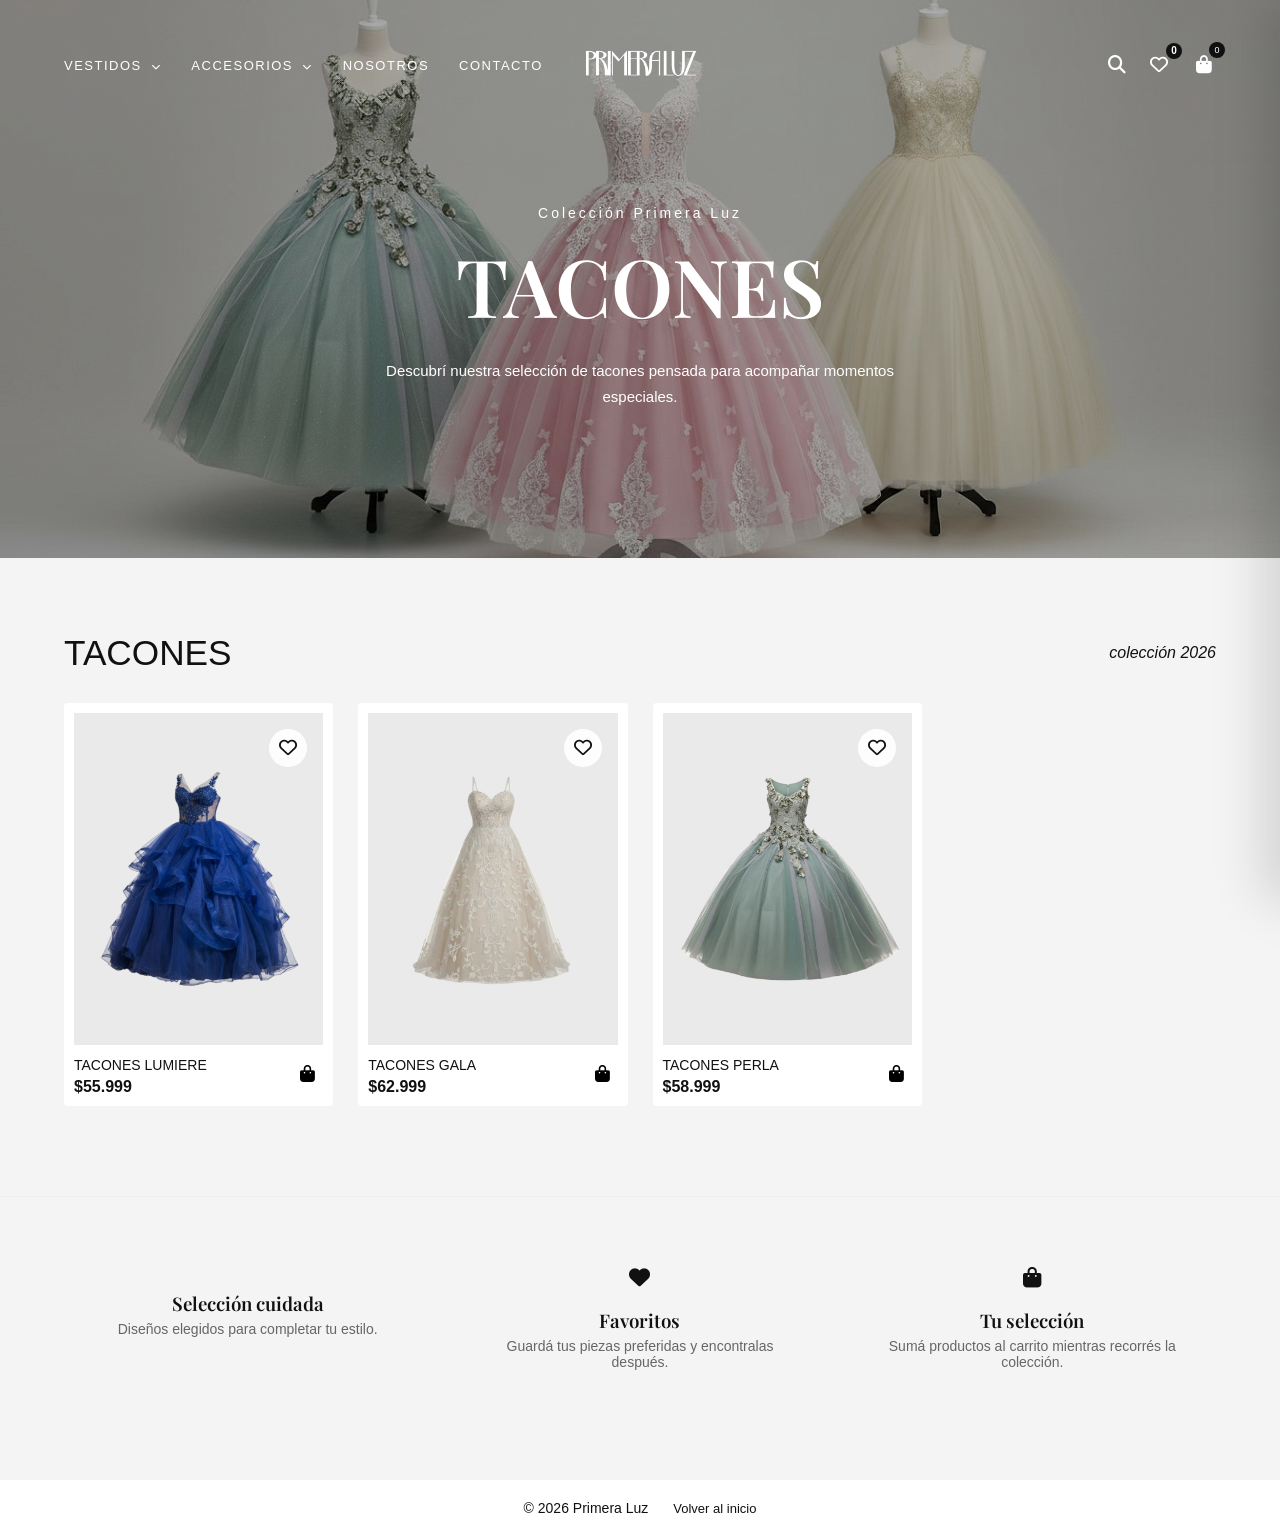
<file: tacones.html>
<!DOCTYPE html><html lang="es"><head><meta charset="UTF-8"><meta name="viewport" content="width=device-width, initial-scale=1.0"><title>Tacones | Primera Luz</title><link rel="stylesheet" href="style.css"><link rel="stylesheet" href="https://cdnjs.cloudflare.com/ajax/libs/font-awesome/6.5.0/css/all.min.css"><link href="https://fonts.googleapis.com/css2?family=Playfair+Display:wght@600&family=Segoe+UI:wght@400;500;600&display=swap" rel="stylesheet"></head><body data-pagina="tacones">
<header id="header">
  <div class="menu-toggle" id="mobile-menu-btn"><i class="fa-solid fa-bars"></i></div>
  <nav class="nav-menu" id="nav-menu"><div class="menu-close" id="mobile-menu-close"><i class="fa-solid fa-xmark"></i></div>
    <ul>
      <li class="dropdown"><a href="vestidos.html" class="main-link">Vestidos <i class="fa-solid fa-chevron-down"></i></a><ul class="dropdown-content"><li><a href="vestidos.html">Ver Vestidos</a></li><li><a href="index.html#talles">Guía de talles</a></li></ul></li>
      <li class="dropdown"><a href="#" class="main-link" onclick="return false">Accesorios <i class="fa-solid fa-chevron-down"></i></a><ul class="dropdown-content">
        <li><a href="abrigos.html">Abrigos</a></li><li><a href="tacones.html">Tacones</a></li><li><a href="collares.html">Collares</a></li><li><a href="aros.html">Aros</a></li><li><a href="tiaras.html">Tiara</a></li></ul></li>
      <li><a href="index.html#nosotros">Nosotros</a></li><li><a href="index.html#contacto">Contacto</a></li>
    </ul></nav>
  <div class="menu-overlay" id="menu-overlay"></div>
  <div class="logo"><a href="index.html"><img src="imagenes/logo blanco.png" alt="Primera Luz" class="logo-blanco"><img src="imagenes/logo negro.png" alt="Primera Luz" class="logo-negro"></a></div>
  <div class="icons"><div class="search-box-container"><input type="text" id="search-input" placeholder="Buscar productos..."><i class="fa-solid fa-magnifying-glass" id="search-icon"></i></div><button class="header-action" onclick="alternarSeccionFavoritos()" aria-label="Favoritos"><i class="fa-regular fa-heart" id="header-fav-icon"></i><span id="fav-count">0</span></button><button class="header-action" onclick="alternarCarrito()" aria-label="Carrito"><i class="fa-solid fa-bag-shopping"></i><span id="cart-count">0</span></button></div>
</header>
<div id="contenido-tienda"><section class="category-hero"><div class="hero-content"><p class="sub">Colección Primera Luz</p><h2>TACONES</h2><p class="hero-description">Descubrí nuestra selección de tacones pensada para acompañar momentos especiales.</p></div></section><section class="productos category-products"><div class="productos-header"><h2 id="titulo-categoria">Tacones</h2><span class="resultados-label">Colección 2026</span></div><div class="productos-container category-grid" id="grilla-productos"></div></section><section class="beneficios"><div><i class="fa-solid fa-sparkles"></i><h3>Selección cuidada</h3><p>Diseños elegidos para completar tu estilo.</p></div><div><i class="fa-solid fa-heart"></i><h3>Favoritos</h3><p>Guardá tus piezas preferidas y encontralas después.</p></div><div><i class="fa-solid fa-bag-shopping"></i><h3>Tu selección</h3><p>Sumá productos al carrito mientras recorrés la colección.</p></div></section></div><section id="seccion-favoritos" class="seccion-oculta"><div class="productos-header"><h2>Mis <span>Favoritos</span></h2><a href="javascript:alternarSeccionFavoritos()">Volver a la tienda</a></div><div class="productos-container favs-grid" id="favoritos-container"></div></section>
<div class="quick-view-modal" id="quick-view-modal"><div class="quick-view-card" id="quick-view-content"></div></div>
<aside class="carrito-panel" id="carrito-panel"><div class="carrito-header"><h2>Mi carrito</h2><button onclick="alternarCarrito()"><i class="fa-solid fa-xmark"></i></button></div><div id="carrito-items"></div><div class="carrito-footer"><div><span>Total</span><strong id="carrito-total">$0</strong></div><button class="btn-principal" onclick="mostrarToast('Demo: podés conectar aquí tu checkout')">Continuar</button></div></aside><div class="toast" id="toast"></div><footer><p>© 2026 Primera Luz</p><a href="index.html">Volver al inicio</a></footer><script src="script.js"></script></body></html>
</file>
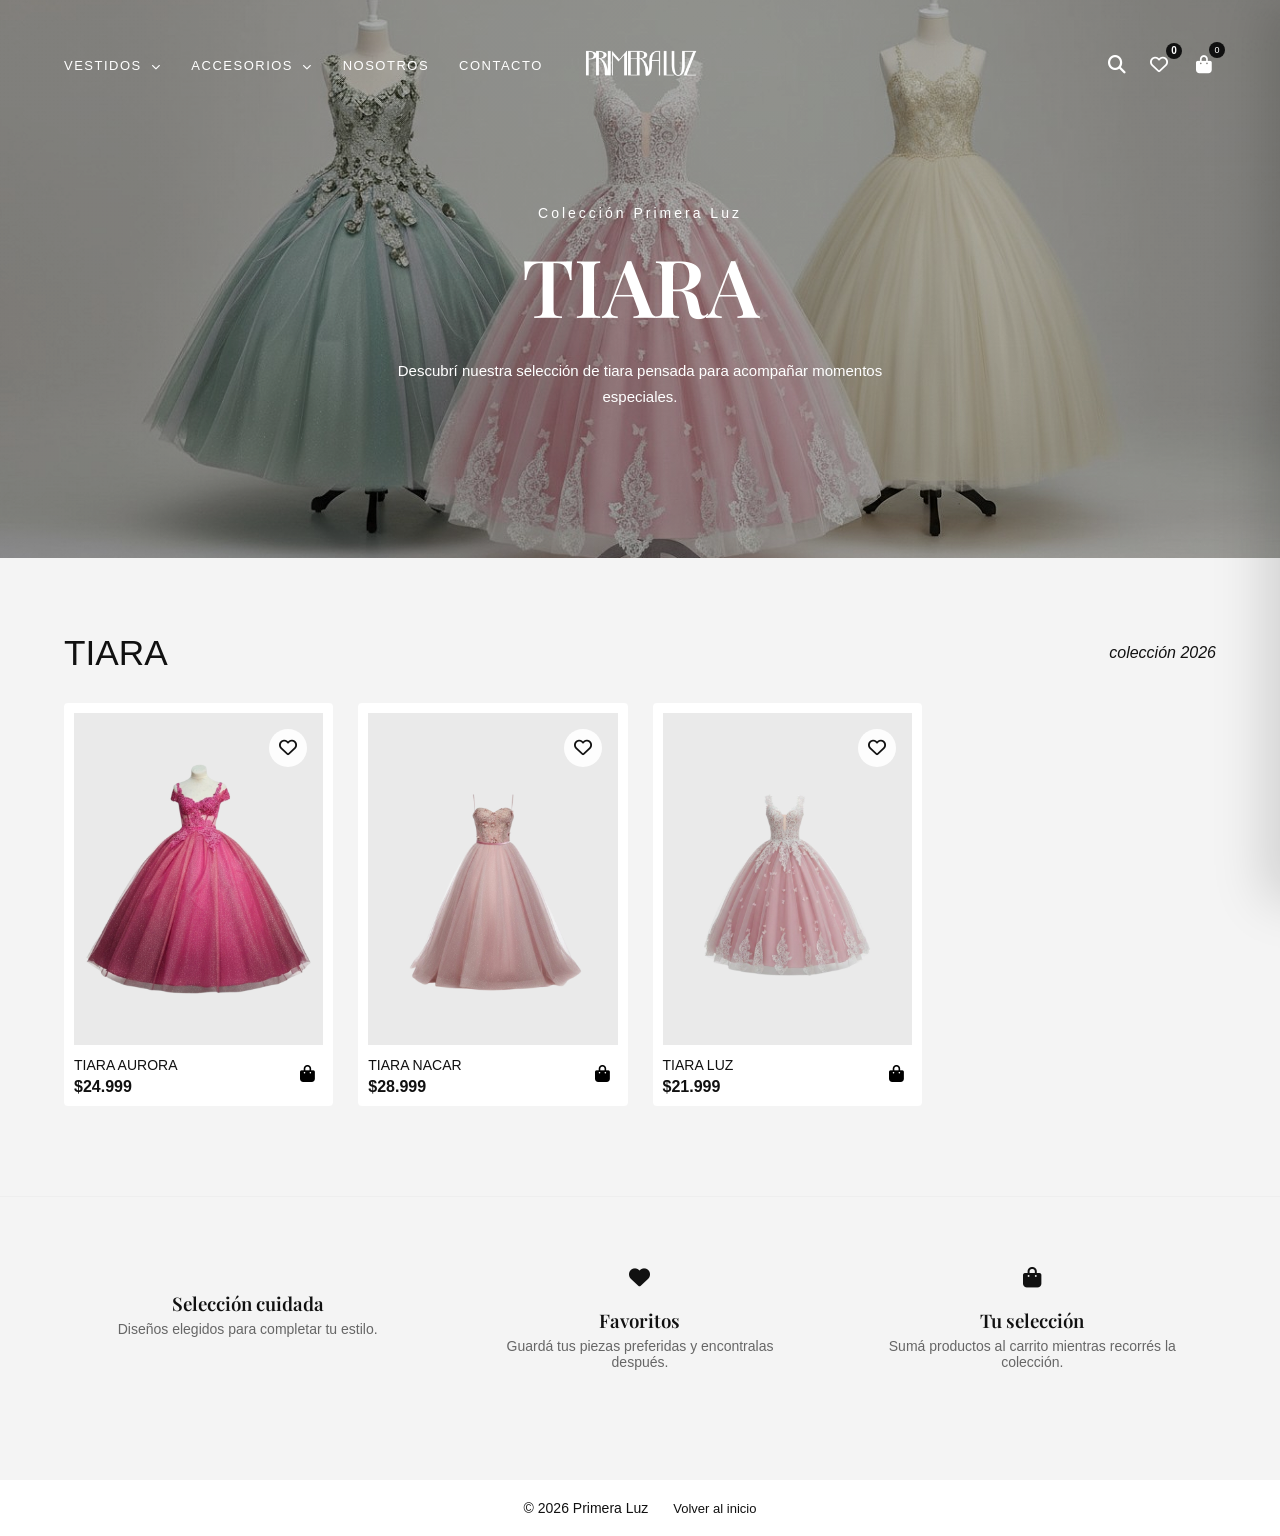
<file: tiaras.html>
<!DOCTYPE html><html lang="es"><head><meta charset="UTF-8"><meta name="viewport" content="width=device-width, initial-scale=1.0"><title>Tiara | Primera Luz</title><link rel="stylesheet" href="style.css"><link rel="stylesheet" href="https://cdnjs.cloudflare.com/ajax/libs/font-awesome/6.5.0/css/all.min.css"><link href="https://fonts.googleapis.com/css2?family=Playfair+Display:wght@600&family=Segoe+UI:wght@400;500;600&display=swap" rel="stylesheet"></head><body data-pagina="tiaras">
<header id="header">
  <div class="menu-toggle" id="mobile-menu-btn"><i class="fa-solid fa-bars"></i></div>
  <nav class="nav-menu" id="nav-menu"><div class="menu-close" id="mobile-menu-close"><i class="fa-solid fa-xmark"></i></div>
    <ul>
      <li class="dropdown"><a href="vestidos.html" class="main-link">Vestidos <i class="fa-solid fa-chevron-down"></i></a><ul class="dropdown-content"><li><a href="vestidos.html">Ver Vestidos</a></li><li><a href="index.html#talles">Guía de talles</a></li></ul></li>
      <li class="dropdown"><a href="#" class="main-link" onclick="return false">Accesorios <i class="fa-solid fa-chevron-down"></i></a><ul class="dropdown-content">
        <li><a href="abrigos.html">Abrigos</a></li><li><a href="tacones.html">Tacones</a></li><li><a href="collares.html">Collares</a></li><li><a href="aros.html">Aros</a></li><li><a href="tiaras.html">Tiara</a></li></ul></li>
      <li><a href="index.html#nosotros">Nosotros</a></li><li><a href="index.html#contacto">Contacto</a></li>
    </ul></nav>
  <div class="menu-overlay" id="menu-overlay"></div>
  <div class="logo"><a href="index.html"><img src="imagenes/logo blanco.png" alt="Primera Luz" class="logo-blanco"><img src="imagenes/logo negro.png" alt="Primera Luz" class="logo-negro"></a></div>
  <div class="icons"><div class="search-box-container"><input type="text" id="search-input" placeholder="Buscar productos..."><i class="fa-solid fa-magnifying-glass" id="search-icon"></i></div><button class="header-action" onclick="alternarSeccionFavoritos()" aria-label="Favoritos"><i class="fa-regular fa-heart" id="header-fav-icon"></i><span id="fav-count">0</span></button><button class="header-action" onclick="alternarCarrito()" aria-label="Carrito"><i class="fa-solid fa-bag-shopping"></i><span id="cart-count">0</span></button></div>
</header>
<div id="contenido-tienda"><section class="category-hero"><div class="hero-content"><p class="sub">Colección Primera Luz</p><h2>TIARA</h2><p class="hero-description">Descubrí nuestra selección de tiara pensada para acompañar momentos especiales.</p></div></section><section class="productos category-products"><div class="productos-header"><h2 id="titulo-categoria">Tiara</h2><span class="resultados-label">Colección 2026</span></div><div class="productos-container category-grid" id="grilla-productos"></div></section><section class="beneficios"><div><i class="fa-solid fa-sparkles"></i><h3>Selección cuidada</h3><p>Diseños elegidos para completar tu estilo.</p></div><div><i class="fa-solid fa-heart"></i><h3>Favoritos</h3><p>Guardá tus piezas preferidas y encontralas después.</p></div><div><i class="fa-solid fa-bag-shopping"></i><h3>Tu selección</h3><p>Sumá productos al carrito mientras recorrés la colección.</p></div></section></div><section id="seccion-favoritos" class="seccion-oculta"><div class="productos-header"><h2>Mis <span>Favoritos</span></h2><a href="javascript:alternarSeccionFavoritos()">Volver a la tienda</a></div><div class="productos-container favs-grid" id="favoritos-container"></div></section>
<div class="quick-view-modal" id="quick-view-modal"><div class="quick-view-card" id="quick-view-content"></div></div>
<aside class="carrito-panel" id="carrito-panel"><div class="carrito-header"><h2>Mi carrito</h2><button onclick="alternarCarrito()"><i class="fa-solid fa-xmark"></i></button></div><div id="carrito-items"></div><div class="carrito-footer"><div><span>Total</span><strong id="carrito-total">$0</strong></div><button class="btn-principal" onclick="mostrarToast('Demo: podés conectar aquí tu checkout')">Continuar</button></div></aside><div class="toast" id="toast"></div><footer><p>© 2026 Primera Luz</p><a href="index.html">Volver al inicio</a></footer><script src="script.js"></script></body></html>
</file>
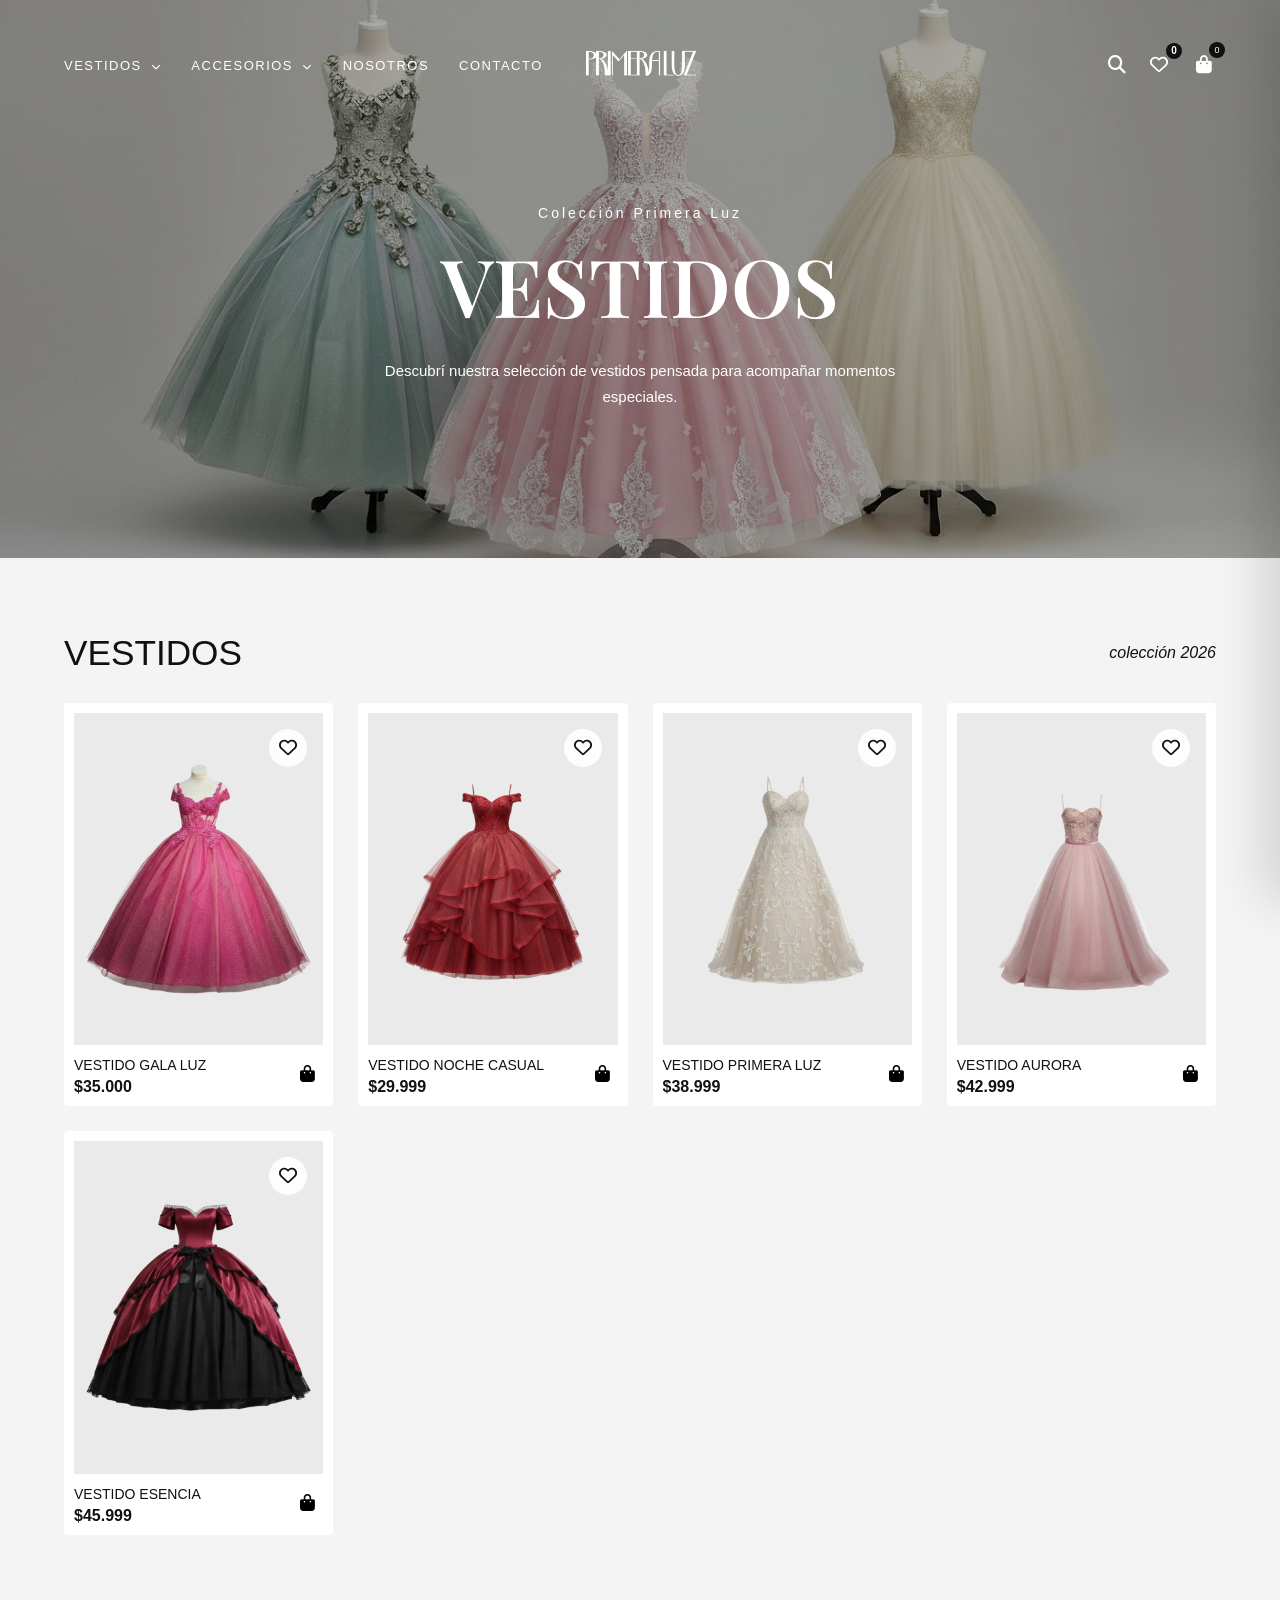
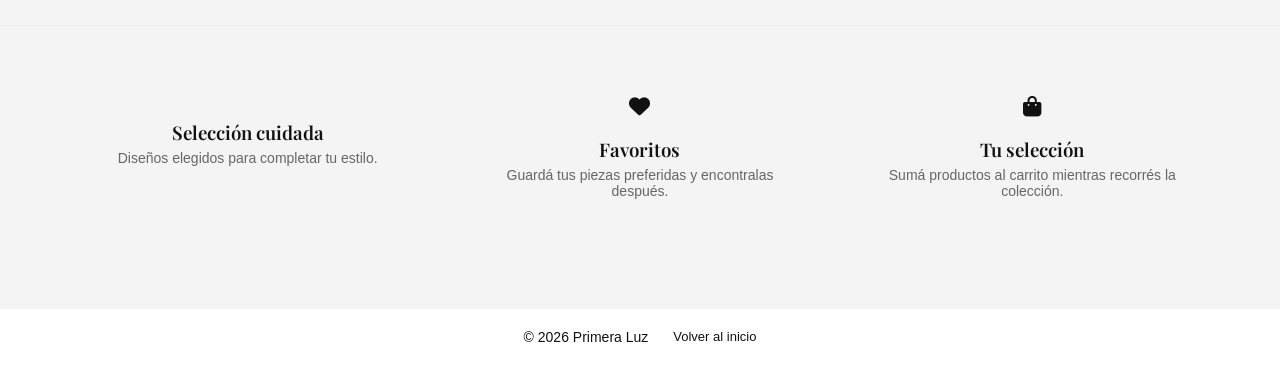
<file: vestidos.html>
<!DOCTYPE html><html lang="es"><head><meta charset="UTF-8"><meta name="viewport" content="width=device-width, initial-scale=1.0"><title>Vestidos | Primera Luz</title><link rel="stylesheet" href="style.css"><link rel="stylesheet" href="https://cdnjs.cloudflare.com/ajax/libs/font-awesome/6.5.0/css/all.min.css"><link href="https://fonts.googleapis.com/css2?family=Playfair+Display:wght@600&family=Segoe+UI:wght@400;500;600&display=swap" rel="stylesheet"></head><body data-pagina="vestidos">
<header id="header">
  <div class="menu-toggle" id="mobile-menu-btn"><i class="fa-solid fa-bars"></i></div>
  <nav class="nav-menu" id="nav-menu"><div class="menu-close" id="mobile-menu-close"><i class="fa-solid fa-xmark"></i></div>
    <ul>
      <li class="dropdown"><a href="vestidos.html" class="main-link">Vestidos <i class="fa-solid fa-chevron-down"></i></a><ul class="dropdown-content"><li><a href="vestidos.html">Ver Vestidos</a></li><li><a href="index.html#talles">Guía de talles</a></li></ul></li>
      <li class="dropdown"><a href="#" class="main-link" onclick="return false">Accesorios <i class="fa-solid fa-chevron-down"></i></a><ul class="dropdown-content">
        <li><a href="abrigos.html">Abrigos</a></li><li><a href="tacones.html">Tacones</a></li><li><a href="collares.html">Collares</a></li><li><a href="aros.html">Aros</a></li><li><a href="tiaras.html">Tiara</a></li></ul></li>
      <li><a href="index.html#nosotros">Nosotros</a></li><li><a href="index.html#contacto">Contacto</a></li>
    </ul></nav>
  <div class="menu-overlay" id="menu-overlay"></div>
  <div class="logo"><a href="index.html"><img src="imagenes/logo blanco.png" alt="Primera Luz" class="logo-blanco"><img src="imagenes/logo negro.png" alt="Primera Luz" class="logo-negro"></a></div>
  <div class="icons"><div class="search-box-container"><input type="text" id="search-input" placeholder="Buscar productos..."><i class="fa-solid fa-magnifying-glass" id="search-icon"></i></div><button class="header-action" onclick="alternarSeccionFavoritos()" aria-label="Favoritos"><i class="fa-regular fa-heart" id="header-fav-icon"></i><span id="fav-count">0</span></button><button class="header-action" onclick="alternarCarrito()" aria-label="Carrito"><i class="fa-solid fa-bag-shopping"></i><span id="cart-count">0</span></button></div>
</header>
<div id="contenido-tienda"><section class="category-hero"><div class="hero-content"><p class="sub">Colección Primera Luz</p><h2>VESTIDOS</h2><p class="hero-description">Descubrí nuestra selección de vestidos pensada para acompañar momentos especiales.</p></div></section><section class="productos category-products"><div class="productos-header"><h2 id="titulo-categoria">Vestidos</h2><span class="resultados-label">Colección 2026</span></div><div class="productos-container category-grid" id="grilla-productos"></div></section><section class="beneficios"><div><i class="fa-solid fa-sparkles"></i><h3>Selección cuidada</h3><p>Diseños elegidos para completar tu estilo.</p></div><div><i class="fa-solid fa-heart"></i><h3>Favoritos</h3><p>Guardá tus piezas preferidas y encontralas después.</p></div><div><i class="fa-solid fa-bag-shopping"></i><h3>Tu selección</h3><p>Sumá productos al carrito mientras recorrés la colección.</p></div></section></div><section id="seccion-favoritos" class="seccion-oculta"><div class="productos-header"><h2>Mis <span>Favoritos</span></h2><a href="javascript:alternarSeccionFavoritos()">Volver a la tienda</a></div><div class="productos-container favs-grid" id="favoritos-container"></div></section>
<div class="quick-view-modal" id="quick-view-modal"><div class="quick-view-card" id="quick-view-content"></div></div>
<aside class="carrito-panel" id="carrito-panel"><div class="carrito-header"><h2>Mi carrito</h2><button onclick="alternarCarrito()"><i class="fa-solid fa-xmark"></i></button></div><div id="carrito-items"></div><div class="carrito-footer"><div><span>Total</span><strong id="carrito-total">$0</strong></div><button class="btn-principal" onclick="mostrarToast('Demo: podés conectar aquí tu checkout')">Continuar</button></div></aside><div class="toast" id="toast"></div><footer><p>© 2026 Primera Luz</p><a href="index.html">Volver al inicio</a></footer><script src="script.js"></script></body></html>
</file>
<file: style.css>
*{
  margin: 0;
  padding: 0;
  box-sizing: border-box;
}

html{
  scroll-behavior: smooth;
}

body{
  font-family: 'Segoe UI', sans-serif;
  background: #f4f4f4; 
  overflow-x: hidden;
  color: #111;
}

/* ========================================== */
/* HEADER PRINCIPAL                           */
/* ========================================== */
#header {
  position: fixed; /*para que quede fijo arriba al scrollear*/
  top: 0;
  left: 0;
  width: 100%;
  display: grid; /*ordena la posicion de los demas elementos en el navegador*/
  grid-template-columns: 1fr auto 1fr; /*como se distribuye el espacio horizontal en el navegador*/
  align-items: center;
  padding: 5px 5vw;
  z-index: 1000; /*define orden de profundidad en el navegador*/
  transition: all 0.4s ease; /*el tiempo en cambiar de color al hacer scroll*/
  background: transparent; /*color principal cuando estamos arriba*/ 
  color: white;
}

#header.scrolled {
  background: white; /*al color que cambia al scrollear*/
  color: black;
  box-shadow: 0 4px 20px rgba(0,0,0,0.06);
  padding: 0px 5vw;
}

/* Logos Intercambiables */
.logo img {
  height: 120px;
  width:auto;
  object-fit: contain;
  display: block;
  padding: 0px;
}
#header .logo-blanco { display: block; }
#header .logo-negro { display: none; }

#header.scrolled .logo-blanco { display: none; }
#header.scrolled .logo-negro { display: block; }

/* Iconos y Buscador Superior */
.icons {
  display: flex;
  align-items: center;
  justify-content: flex-end;
  gap: 20px;
}
.icons i {
  font-size: 18px;
  cursor: pointer;
  transition: .3s;
}
#header.scrolled a, 
#header.scrolled .nav-menu ul li a,
#header.scrolled .menu-toggle i,
#header.scrolled #search-icon {
  color: black;
}

.search-box-container { display: flex; align-items: center; position: relative; }
#search-input {
  width: 0; opacity: 0; border: none; border-bottom: 1px solid currentColor;
  background: transparent; color: inherit; padding: 4px 0; outline: none;
  transition: width 0.4s ease, opacity 0.3s ease;
}
.search-box-container:hover #search-input, #search-input:focus { width: 180px; opacity: 1; margin-right: 8px; }

/* Contador de Favoritos */
.fav-icon-container { position: relative; cursor: pointer; }
#fav-count {
  position: absolute; top: -8px; right: -10px; background-color: #111; color: #fff;
  font-size: 10px; font-weight: bold; width: 16px; height: 16px; border-radius: 50%;
  display: flex; align-items: center; justify-content: center;
}
#header.scrolled #fav-count { background-color: #e74c3c; }

/* ========================================== */
/* NAVEGACIÓN COMPUTADORA (PC)                */
/* ========================================== */
.nav-menu ul {
  display: flex;
  list-style: none;
  gap: 30px;
}
.nav-menu ul li a {
  color: inherit;
  text-decoration: none;
  font-size: 13px;
  text-transform: uppercase;
  letter-spacing: 1.5px;
  font-weight: 500;
  padding: 10px 0;
  transition: opacity 0.3s;
}
.nav-menu ul li a:hover { opacity: 0.7; }

/* Desplegables (Dropdowns) - OCULTOS POR DEFECTO EN PC */
.dropdown { position: relative; }
.dropdown .main-link i { font-size: 9px; margin-left: 4px; }

/* ========================================== */
/* DROPDOWNS PC                               */
/* ========================================== */

.dropdown {
    position: relative;
}

.dropdown-content {
  display: none !important;
  position: absolute;
  top: 110%;
  left: 0;
  background: rgba(255,255,255,0.98);
  min-width: 240px;
  padding: 12px 0;
  border-radius: 12px;
  box-shadow: 0 15px 40px rgba(0,0,0,0.12);
  backdrop-filter: blur(8px);
  list-style: none;
  z-index: 1100;
  opacity: 0;
  visibility: hidden;
  transform: translateY(10px);
  transition: all .25s ease;
}

.dropdown-content li {
    display: block;
    width: 100%;
    padding: 12px 22px;
    transition: all .25s ease;
}

.dropdown-content li a {
  color: #111 !important;
  font-family: 'Playfair Display', serif;
  font-size: 15px;
  font-weight: 500;
  text-transform: none;
  letter-spacing: 0.5px;
}

.dropdown-content li a:hover {
  background: #f7f7f7;
  padding-left: 28px;
  color: #000 !important;
}
/* SOLO EN PC */
@media (min-width: 993px) {
    .dropdown:hover > .dropdown-content {
        opacity: 1;
        visibility: visible;
        transform: translateY(0);
        display: block !important;
    }
}

/* Ocultar elementos móviles por defecto */
.menu-toggle, .menu-close, .menu-overlay { display: none; }

/* ========================================== */
/* DISEÑO EXCLUSIVO PARA MÓVIL / CELULAR      */
/* ========================================== */
@media(max-width: 992px) {
  #header { grid-template-columns: auto 1fr auto; padding: 15px 20px; }
  .menu-toggle { display: block; font-size: 22px; cursor: pointer; }

  /* Menú lateral de celulares */
  .nav-menu {
    position: fixed;
    top: 0;
    left: -100%;
    width: 300px;
    height: 100vh;
    background: white;
    z-index: 2000;
    padding: 40px 30px;
    display: flex;
    flex-direction: column;
    transition: left 0.4s cubic-bezier(0.77,0.2,0.05,1.0);
  }
  .nav-menu.active { left: 0; box-shadow: 10px 0 40px rgba(0,0,0,0.1); }

  .menu-close {
    display: block;
    align-self: flex-end;
    font-size: 24px;
    cursor: pointer;
    margin-bottom: 30px;
    color: #111;
  }

  .nav-menu ul { flex-direction: column; gap: 15px; }
  .nav-menu ul li a { color: #111 !important; font-size: 16px; font-weight: 600; padding: 8px 0; }
  
  /* Corregido: Esto ahora pertenece estrictamente al flujo interno de Mobile */
.nav-menu .dropdown .dropdown-content {
    display: block !important;
    position: relative !important;

    opacity: 1 !important;
    visibility: visible !important;
    transform: none !important;

    background: transparent !important;
    box-shadow: none !important;

    padding: 5px 0 5px 15px !important;

    top: 0 !important;
    left: 0 !important;
    min-width: auto !important;
}
.nav-menu .dropdown .dropdown-content li a {
    color: #555 !important;
    font-family: 'Playfair Display', serif;
    font-size: 15px;
    font-weight: 500;
    padding: 8px 0 !important;
    text-transform: none;
    letter-spacing: .5px;
}
  .dropdown .main-link i { display: none; }

  /* Capa de desenfoque trasera */
  .menu-overlay {
    position: fixed; top: 0; left: 0; width: 100vw; height: 100vh;
    background: rgba(0,0,0,0.4); z-index: 1999;
    opacity: 0; pointer-events: none; transition: opacity 0.4s ease;
  }
  .menu-overlay.active { opacity: 1; pointer-events: auto; }
}

/* Elementos de tablet/mobile pequeños */
@media(max-width:768px){
  .hero-content h2{ font-size:3rem; }
  .productos{ padding:60px 20px; }
  .producto{ flex:0 0 75%; }
  .prev, .next{ display:none; }
  .doble-img{ grid-template-columns:1fr; padding:40px 20px; }
  .img-box{ min-height:400px; }
}

/* ========================================== */
/* CONTROL SECCIONES Y COMPONENTES ADICIONALES*/
/* ========================================== */
.seccion-oculta { display: none !important; }
#seccion-favoritos { padding: 140px 5vw 80px; min-height: 80vh; }
.favs-grid {
  display: grid !important;
  grid-template-columns: repeat(auto-fill, minmax(250px, 1fr)) !important;
  gap: 30px !important;
  overflow-x: hidden !important;
}

/* Hero */
.hero{
  min-height:100vh;
  background: linear-gradient(rgba(0,0,0,.2),rgba(0,0,0,.2)), url("imagenes/portada2.png");
  background-size:cover;
  background-position:center;
  display:flex;
  align-items:center;
  justify-content:center;
  text-align:center;
  padding:120px 20px 60px;
}
.hero-content { color:white; }
.hero-content .sub{ font-size:14px; letter-spacing:3px; margin-bottom:10px; }
.hero-content h2{
  font-size:clamp(2.5rem,8vw,5rem);
  font-family:'Playfair Display',serif;
  font-weight:600;
  margin-bottom:20px;
}
.hero-content button{
  padding:14px 35px;
  border:1px solid white;
  background:transparent;
  color:white;
  cursor:pointer;
  transition:.3s;
}
.hero-content button:hover{ background:white; color:black; }

/* Texto infinito de Fondo */
.fondo-pattern{ overflow:hidden; margin:80px 0; }
.fondo-pattern p{
  font-size:clamp(50px,10vw,120px);
  font-weight:bold;
  color:transparent;
  -webkit-text-stroke:1px rgba(120,120,120,.2);
  white-space:nowrap;
  line-height:.8;
}
.izquierda{ animation:moverIzq 35s linear infinite; }
.derecha{ animation:moverDer 35s linear infinite; }
@keyframes moverIzq{ from{ transform:translateX(0); } to{ transform:translateX(-20%); } }
@keyframes moverDer{ from{ transform:translateX(-20%); } to{ transform:translateX(0); } }

/* Productos */
.productos{ position:relative; padding:80px 5vw; }
.productos-header{
  display:flex;
  justify-content:space-between;
  align-items:center;
  gap:20px;
  margin-bottom:30px;
}
.productos-header h2{ font-weight:400; font-size:clamp(1.5rem,4vw,2.2rem); text-transform: uppercase;}
.productos-header span{ font-style:italic; text-transform: lowercase;}
.productos-header a{ color:black; text-decoration:none; font-size:14px; font-weight: 600;}

.productos-container{
  display:flex;
  gap:20px;
  overflow-x:auto;
  scroll-behavior:smooth;
  scrollbar-width:none;
  padding-bottom: 10px;
}
.productos-container::-webkit-scrollbar{ display:none; }

.producto{
  flex:0 0 clamp(220px,25vw,320px);
  position: relative;
  background: white;
  padding: 10px;
  border-radius: 4px;
}
.producto img{
  width:100%;
  aspect-ratio:3/4;
  object-fit:cover;
  background:#eaeaea;
}
.producto .info-prod {
  display: flex;
  justify-content: space-between;
  align-items: flex-start;
  margin-top: 12px;
}
.producto p{ font-size:14px; text-transform: uppercase; font-weight: 500; }
.producto span{ font-weight:bold; font-size: 16px; display: block; margin-top: 5px;}

.btn-fav {
  background: transparent;
  border: none;
  cursor: pointer;
  font-size: 18px;
  color: #111;
  transition: transform 0.2s;
}
.btn-fav:hover { transform: scale(1.15); }
.btn-fav .fa-solid.fa-heart { color: #e74c3c; }

/* Botones Carrusel */
.prev, .next{
  position:absolute;
  top:50%;
  transform:translateY(-50%);
  width:45px;
  height:45px;
  border:none;
  border-radius:50%;
  background:rgba(255,255,255,.9);
  cursor:pointer;
  font-size:24px;
  transition:.3s;
  z-index:10;
}
.prev:hover, .next:hover{ background:black; color:white; }
.prev{ left:10px; }
.next{ right:10px; }

/* Doble Img y Mapa */
.doble-img{ display:grid; grid-template-columns:1fr 1fr; gap:15px; padding:80px 5vw; }
.img-box{ overflow:hidden; min-height:600px; }
.img-box img{ width:100%; height:100%; object-fit:cover; transition:.5s; }
.img-box:hover img{ transform:scale(1.03); }

.mapa{ padding:50px 5vw 80px; }
.mapa-container{ width:100%; overflow:hidden; border-radius:20px; box-shadow:0 10px 25px rgba(0,0,0,.15); }
.mapa iframe{ width:100%; height:400px; border:0; }

footer{ background:white; padding:20px; text-align:center; font-size: 14px;}
/* ===== Mejoras Primera Luz ===== */
html{scroll-behavior:smooth} body{overflow-x:hidden}.header-action{position:relative;background:none;border:0;color:inherit;cursor:pointer;padding:4px;font-size:18px}.header-action span{position:absolute;top:-9px;right:-9px;min-width:16px;height:16px;border-radius:50%;background:#111;color:#fff;font-size:9px;display:flex;align-items:center;justify-content:center}.scrolled .header-action span{background:#e74c3c}.hero-description{max-width:560px;margin:0 auto 24px;line-height:1.7;font-size:15px}.btn-principal{display:inline-flex;align-items:center;justify-content:center;padding:13px 28px;background:#111;color:#fff;border:1px solid #111;text-decoration:none;cursor:pointer;transition:.3s}.btn-principal:hover{background:#fff;color:#111}.hero-btn{font-size:13px;letter-spacing:1.5px}.category-hero{min-height:62vh;background:linear-gradient(rgba(0,0,0,.26),rgba(0,0,0,.26)),url("imagenes/portada2.png") center/cover;display:flex;align-items:center;justify-content:center;text-align:center;padding:150px 20px 70px}.category-products{padding-top:75px}.category-grid{display:grid!important;grid-template-columns:repeat(4,minmax(0,1fr));overflow:visible;gap:25px}.category-grid .producto{width:auto;flex:auto}.producto-img-wrap{position:relative}.producto-img-wrap img{display:block}.btn-fav{position:absolute;right:16px;top:16px;width:38px;height:38px;border:0;border-radius:50%;background:rgba(255,255,255,.92);z-index:2}.btn-fav.activo{color:#e74c3c}.btn-vista{position:absolute;bottom:12px;left:50%;transform:translate(-50%,8px);opacity:0;border:0;background:#fff;padding:10px 18px;font-size:11px;text-transform:uppercase;letter-spacing:1px;cursor:pointer;transition:.3s;white-space:nowrap}.producto:hover .btn-vista{opacity:1;transform:translate(-50%,0)}.btn-carrito-mini{border:0;background:none;cursor:pointer;font-size:17px;padding:8px}.en-carrito{display:block;color:#777;margin-top:8px}.sin-resultados{grid-column:1/-1;text-align:center;padding:70px 20px;color:#777}.sin-resultados i{font-size:30px;margin-bottom:15px}.beneficios{display:grid;grid-template-columns:repeat(3,1fr);gap:25px;padding:50px 5vw 90px;border-top:1px solid #eee}.beneficios>div{text-align:center;padding:20px}.beneficios i{font-size:21px;margin-bottom:15px}.beneficios h3{font-family:'Playfair Display',serif;font-weight:600;margin:5px}.beneficios p{font-size:14px;color:#666}.categorias-destacadas{padding:70px 5vw 100px;background:#f8f7f5}.section-title p,.talles p:first-child{font-size:12px;letter-spacing:2px;text-transform:uppercase}.section-title h2{font-family:'Playfair Display',serif;font-size:clamp(2rem,5vw,4rem);font-weight:600}.categoria-links{display:grid;grid-template-columns:repeat(3,1fr);border-top:1px solid #ccc}.categoria-links a{color:#111;text-decoration:none;padding:24px 10px;border-bottom:1px solid #ccc;font-family:'Playfair Display',serif;font-size:24px;display:flex;gap:18px;align-items:center;transition:.3s}.categoria-links a:hover{padding-left:22px}.categoria-links span{font:12px 'Segoe UI';color:#888}.about-copy{background:#111;color:#fff;display:flex;flex-direction:column;justify-content:center;padding:7vw}.about-copy p{font-size:12px;letter-spacing:2px;text-transform:uppercase}.about-copy h2{font-family:'Playfair Display',serif;font-size:clamp(2rem,4vw,4rem);margin:10px 0 20px}.about-copy span{line-height:1.8;color:#ccc}.talles{display:grid;grid-template-columns:1fr 1fr;gap:70px;padding:90px 5vw;background:#f8f7f5}.talles h2{font-family:'Playfair Display',serif;font-size:clamp(2rem,5vw,4rem);margin:10px 0 20px}.talles p{max-width:520px;line-height:1.7;color:#555}.talles-table>div{display:grid;grid-template-columns:1fr 1fr 1fr;padding:14px;border-bottom:1px solid #ccc;font-size:14px}.contact-title{justify-content:center}.contacto-grid{display:grid;grid-template-columns:.7fr 1.3fr;gap:35px;align-items:stretch}.contacto-grid>div:first-child{padding:40px 20px}.contacto-grid h3{font:600 32px 'Playfair Display';margin:15px 0}.contacto-grid p{line-height:1.7;color:#555}.quick-view-modal{position:fixed;inset:0;background:rgba(0,0,0,.55);z-index:3000;display:flex;align-items:center;justify-content:center;padding:20px;opacity:0;pointer-events:none;transition:.3s}.quick-view-modal.active{opacity:1;pointer-events:auto}.quick-view-card{position:relative;background:#fff;max-width:850px;width:100%;display:grid;grid-template-columns:1fr 1fr;box-shadow:0 20px 70px rgba(0,0,0,.25)}.quick-img img{width:100%;height:100%;min-height:500px;object-fit:cover}.quick-info{padding:55px 45px;display:flex;flex-direction:column;justify-content:center}.quick-info small{text-transform:uppercase;letter-spacing:2px;color:#888}.quick-info h2{font:600 38px 'Playfair Display';margin:12px 0}.quick-info strong{font-size:20px}.quick-info p{color:#666;line-height:1.7;margin:20px 0 30px}.modal-close{position:absolute;right:15px;top:15px;background:#fff;border:0;border-radius:50%;width:38px;height:38px;z-index:2;cursor:pointer}.carrito-panel{position:fixed;right:-430px;top:0;width:min(430px,100vw);height:100vh;background:#fff;z-index:2500;box-shadow:-15px 0 50px rgba(0,0,0,.15);transition:right .35s;display:flex;flex-direction:column}.carrito-panel.active{right:0}.carrito-header{display:flex;justify-content:space-between;align-items:center;padding:25px;border-bottom:1px solid #eee}.carrito-header h2{font:600 26px 'Playfair Display'}.carrito-header button{border:0;background:none;font-size:20px;cursor:pointer}.carrito-panel>#carrito-items{flex:1;overflow:auto;padding:20px}.carrito-item{display:grid;grid-template-columns:80px 1fr;gap:15px;margin-bottom:20px}.carrito-item img{width:80px;height:105px;object-fit:cover}.carrito-item strong,.carrito-item span{display:block}.carrito-item span{margin:5px 0 10px}.cantidad{display:flex;align-items:center;gap:12px}.cantidad button{width:28px;height:28px;border:1px solid #ccc;background:#fff;cursor:pointer}.carrito-footer{padding:20px 25px;border-top:1px solid #eee}.carrito-footer>div{display:flex;justify-content:space-between;margin-bottom:15px}.carrito-footer .btn-principal{width:100%}.carrito-vacio{text-align:center;padding:60px 20px;color:#777}.carrito-vacio i{font-size:35px;margin-bottom:15px}.toast{position:fixed;bottom:25px;left:50%;transform:translate(-50%,20px);background:#111;color:#fff;padding:13px 22px;border-radius:30px;font-size:13px;opacity:0;pointer-events:none;z-index:4000;transition:.3s}.toast.active{opacity:1;transform:translate(-50%,0)}body.modal-open{overflow:hidden}footer{display:flex;justify-content:center;gap:25px;align-items:center}footer a{color:#111;font-size:13px;text-decoration:none}
@media(max-width:992px){.category-grid{grid-template-columns:repeat(2,minmax(0,1fr));}.categoria-links{grid-template-columns:1fr 1fr}.contacto-grid{grid-template-columns:1fr}.quick-view-card{grid-template-columns:1fr}.quick-img img{min-height:300px;max-height:45vh}.quick-info{padding:30px}.quick-info h2{font-size:30px}}
@media(max-width:600px){.category-grid{grid-template-columns:1fr}.beneficios,.talles{grid-template-columns:1fr}.categoria-links{grid-template-columns:1fr}.hero-description{font-size:14px}.quick-view-card{max-height:90vh;overflow:auto}.quick-img img{min-height:240px}.quick-info{padding:25px}.contacto-grid>div:first-child{padding:10px 0}.header-action{font-size:16px}.icons{gap:10px}}
</file>
